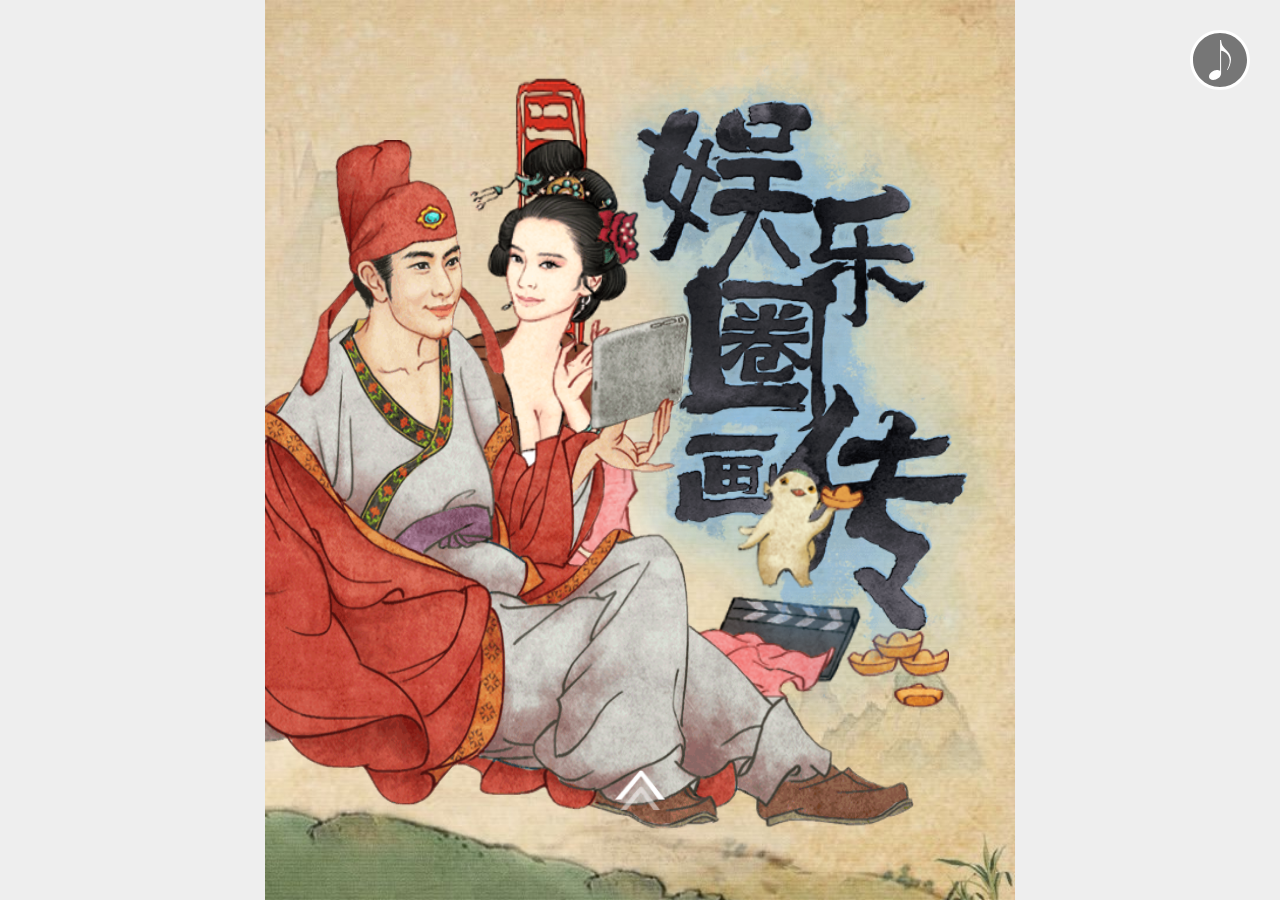
<file: index.html>
<!DOCTYPE html>
<html>

<head>
	<meta charset="UTF-8">
	<meta name="viewport" content="width=device-width, initial-scale=1.0">
	<meta http-equiv="X-UA-Compatible" content="ie=edge">
	<title>H5场景应用案例-珠峰培训</title>

	<!-- IMPORT CSS -->
	<link href="main.a55246d224609749e822.css?baf05e64de23e90859ed" rel="stylesheet">
	<link rel="stylesheet" href="index.css">
</head>

<body>
	<!-- MAIN -->
	<main class="mainBox" id="MAINBOX">
		<!-- SWIPER -->
		<div class="swiper-container">
			<div class="swiper-wrapper">
				<!-- PAGE1 -->
				<div class="swiper-slide page1">
					<img src="image/p1_1.png" alt="" class="ani" swiper-animate-effect='fadeIn'
						swiper-animate-duration="1s">

					<img src="image/p1_3.png" alt="" class="ani" swiper-animate-effect='bounceInRight'
						swiper-animate-duration="1s">

					<img src="image/p1_4.png" alt="" class="ani" swiper-animate-effect='rotateIn'
						swiper-animate-duration="1s" swiper-animate-delay="0.5s">

					<img src="image/p1_5.png" alt="" class="ani" swiper-animate-effect='bounceInLeft'
						swiper-animate-duration="1s">

					<img src="image/p1_6.png" alt="" class="ani" swiper-animate-effect='flash'
						swiper-animate-duration="1s" swiper-animate-delay="0.5s">
				</div>
				<!-- PAGE2 -->
				<div class="swiper-slide page2">
					<img src="image/p2_1.png" alt="" class="ani" swiper-animate-effect='bounceInLeft'
						swiper-animate-duration="1s" swiper-animate-delay="0s">

					<img src="image/p2_2.png" alt="" class="ani" swiper-animate-effect='zoomIn'
						swiper-animate-duration="1s" swiper-animate-delay="0.5s">

					<img src="image/p2_4.png" alt="" class="ani" swiper-animate-effect='zoomIn'
						swiper-animate-duration="1s" swiper-animate-delay="1.5s">

					<img src="image/p2_5.png" alt="" class="ani" swiper-animate-effect='zoomIn'
						swiper-animate-duration="1s" swiper-animate-delay="2.5s">
				</div>
				<!-- PAGE3 -->
				<div class="swiper-slide page3">

				</div>
				<!-- PAGE4 -->
				<div class="swiper-slide page4">

				</div>
			</div>
		</div>
		<!-- AUDIO -->
		<audio
			src="http://isure.stream.qqmusic.qq.com/C400004DXFlC0nsTCZ.m4a?guid=224337200&vkey=E1F6D59DC61B5564F017DB7AE4D4D7625A7547694D4AE77690800D2664CABE83690164F293218BFEBCC2EB55653D061DB26040A5CE586027&uin=4386&fromtag=66"
			autoplay loop class="AUDIO"></audio>
		<a href="javascript:;" class="MUSICBTN MOVE"></a>
		<!-- ARROW -->
		<a href="javascript:;" class="PREBTN"></a>
	</main>

	<!-- IMPORT JS -->
	<script type="text/javascript" src="runtime.eb9762bffc276c701715.js?baf05e64de23e90859ed"></script>
	<script type="text/javascript" src="main.a2ba54186dd1b09a2b00.js?baf05e64de23e90859ed"></script>
</body>

</html>
</file>
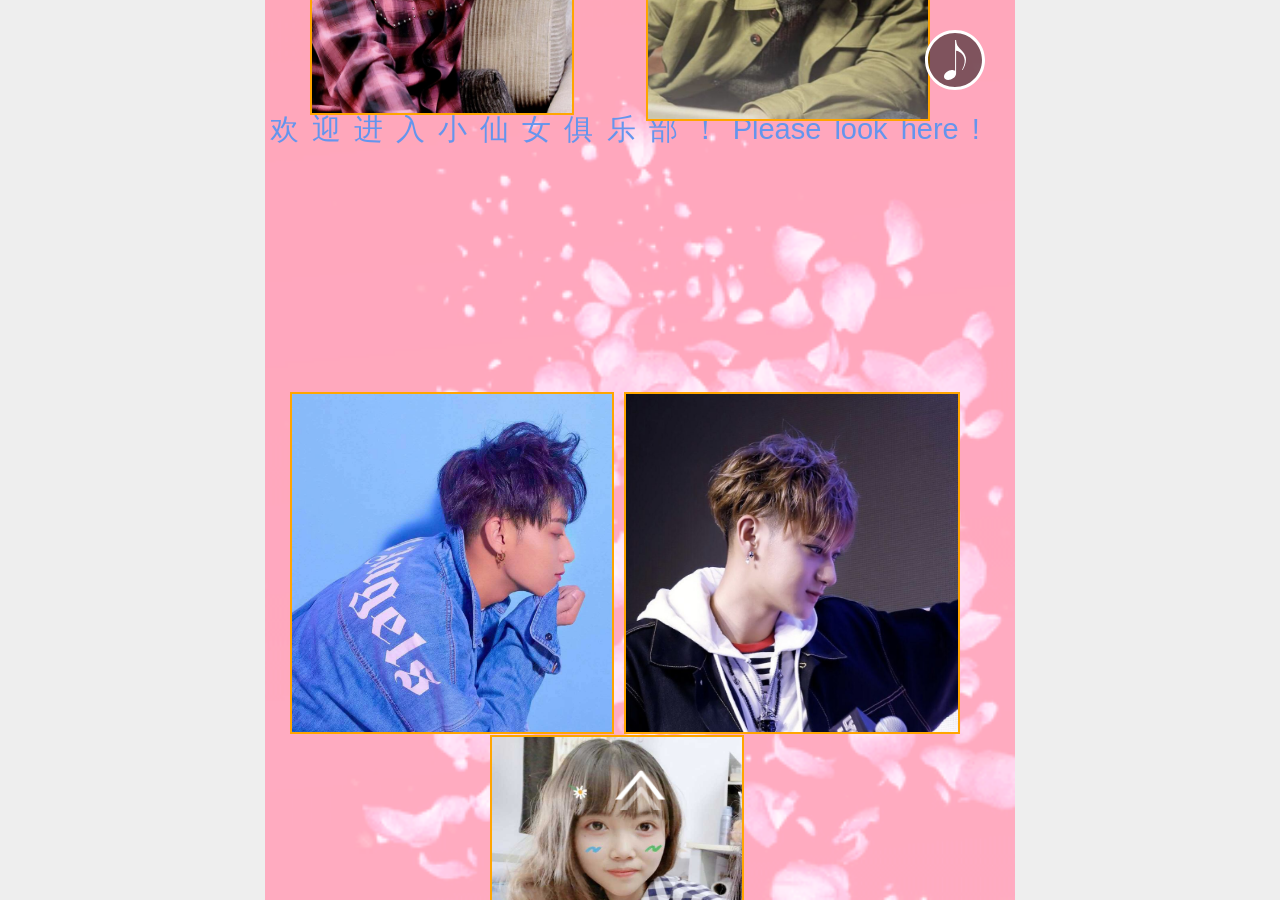
<file: hailang.html>
<!DOCTYPE html>
<html>

<head>
    <meta charset="UTF-8">
    <meta name="viewport" content="width=device-width, initial-scale=1.0">
    <meta http-equiv="X-UA-Compatible" content="ie=edge">
    <title>海不会不蓝-show time</title>
    <link rel="shortcut icon" href="image/f.jpg" type="image/x-icon">
    <link href="main.a55246d224609749e822.css?baf05e64de23e90859ed" rel="stylesheet">
    <link rel="stylesheet" href="hailang.css">

</head>

<body>
    <!-- MAIN -->
<main class="mainBox" id="MAINBOX">
        <!-- SWIPER -->
<div class="swiper-container">
            <!--PAGE0-->
<div class="swiper-wrapper">
  <div class="swiper-slide page0">
    <span class="ani" swiper-animate-effect='bounceInDown' 
    swiper-animate-duration="1s"
    swiper-animate-delay="1s">欢
    <span class="ani" swiper-animate-effect='bounceInDown' 
    swiper-animate-duration="1s"
    swiper-animate-delay="1.1s">迎</span> 
    <span class="ani" swiper-animate-effect='bounceInDown' 
    swiper-animate-duration="1s"
    swiper-animate-delay="1.3s">进</span>
    <span class="ani" swiper-animate-effect='bounceInDown' 
    swiper-animate-duration="1s"
    swiper-animate-delay="1.5s">入</span> 
    <span class="ani" swiper-animate-effect='bounceInDown' 
    swiper-animate-duration="1s"
    swiper-animate-delay="1.7s">小</span>
    <span class="ani" swiper-animate-effect='bounceInDown' 
    swiper-animate-duration="1s"
    swiper-animate-delay="1.9s">仙</span>
    <span class="ani" swiper-animate-effect='bounceInDown' 
    swiper-animate-duration="1s"
    swiper-animate-delay="2.1s">女</span>
    <span class="ani" swiper-animate-effect='bounceInDown' 
    swiper-animate-duration="1s"
    swiper-animate-delay="2.3s">俱</span> 
    <span class="ani" swiper-animate-effect='bounceInDown' 
    swiper-animate-duration="1s"
    swiper-animate-delay="2.5s">乐</span>
    <span class="ani" swiper-animate-effect='bounceInDown' 
    swiper-animate-duration="1s"
    swiper-animate-delay="2.7s">部</span>
    <span class="ani" swiper-animate-effect='bounceInDown' 
    swiper-animate-duration="1s"
    swiper-animate-delay="2.9s">！</span>
    <span class="ani" swiper-animate-effect='bounceInDown' 
    swiper-animate-duration="1s"
    swiper-animate-delay="3.2s">Please</span>
    <span class="ani" swiper-animate-effect='bounceInDown' 
    swiper-animate-duration="1s"
    swiper-animate-delay="3.5s">look</span>
    <span class="ani" swiper-animate-effect='bounceInDown' 
    swiper-animate-duration="1s"
    swiper-animate-delay="3.7s">here</span>
    <span class="ani" swiper-animate-effect='bounceInDown' 
    swiper-animate-duration="1s"
    swiper-animate-delay="3.9s">!</span>
    <img src="image/gaonan.jpg" alt="" class="ani" swiper-animate-effect='rotateIn'
    swiper-animate-duration="2s"
    swiper-animate-delay="4s">
    <img src="image/t17.jpg" alt="" class="ani" swiper-animate-effect='rotateIn'
    swiper-animate-duration="2s"
    swiper-animate-delay="4s">
    <img src="image/t18.jpg" alt="" class="ani" swiper-animate-effect='rotateIn'
    swiper-animate-duration="2s"
    swiper-animate-delay="4s">
    <img src="image/t19.jpg" alt="" class="ani" swiper-animate-effect='rotateIn'
    swiper-animate-duration="2s"
    swiper-animate-delay="4s">
    <img src="image/t20.jpg" alt="" class="ani" swiper-animate-effect='rotateIn'
    swiper-animate-duration="2s"
    swiper-animate-delay="4s">
 </div>
     <!-- PAGE1 -->
<div class="swiper-slide page1">

  <img src="image/hengtiao.jpg" alt=""
    class="ani"
     swiper-animate-effect='bounceInLeft' 
     swiper-animate-duration="1.5s"
     swiper-animate-delay="0s">   
  <p class="ani"
     swiper-animate-effect='bounceInLeft' 
     swiper-animate-duration="1.5s"
     swiper-animate-delay="0s">小仙女性格星座及日常生活 </p> 
 
 
   <div class="one">
     <small class="ani"
     swiper-animate-effect='zoomInDown' 
     swiper-animate-duration="1s"
     swiper-animate-delay="1s">  </small>
     <small  class="ani" swiper-animate-effect='zoomInDown' 
     swiper-animate-duration="1s"
     swiper-animate-delay="1s">  </small>
     <small  class="ani" swiper-animate-effect='zoomInDown' 
     swiper-animate-duration="1s"
     swiper-animate-delay="1s">  </small  swiper-animate-effect='zoomInDown' 
     swiper-animate-duration="1s"
     swiper-animate-delay="1s">
     <small  class="ani" swiper-animate-effect='zoomInDown' 
     swiper-animate-duration="1s"
     swiper-animate-delay="1s">  </small>
     <small  class="ani" swiper-animate-effect='zoomInDown' 
     swiper-animate-duration="1s"
     swiper-animate-delay="1s">  </small>
     <small  class="ani" swiper-animate-effect='zoomInDown' 
     swiper-animate-duration="1s"
     swiper-animate-delay="1.1s">典</small>
     <small  class="ani" swiper-animate-effect='zoomInDown' 
     swiper-animate-duration="1s"
     swiper-animate-delay="1.2s">型</small>
     <small  class="ani" swiper-animate-effect='zoomInDown' 
     swiper-animate-duration="1s"
     swiper-animate-delay="1.4s">的</small>
     <small  class="ani" swiper-animate-effect='zoomInDown' 
     swiper-animate-duration="1s"
     swiper-animate-delay="1.6s">处</small>
     <small  class="ani" swiper-animate-effect='zoomInDown' 
     swiper-animate-duration="1s"
     swiper-animate-delay="1.8s">女</small>
     <small  class="ani" swiper-animate-effect='zoomInDown' 
     swiper-animate-duration="1s"
     swiper-animate-delay="2s">座</small>
     <small class="ani" swiper-animate-effect='zoomInDown' 
     swiper-animate-duration="1s"
     swiper-animate-delay="2.2s">型</small>
     <small  class="ani" swiper-animate-effect='zoomInDown' 
     swiper-animate-duration="1s"
     swiper-animate-delay="2.4s">小</small>
     <small  class="ani" swiper-animate-effect='zoomInDown' 
     swiper-animate-duration="1s"
     swiper-animate-delay="2.6s">宅</small>
     <small  class="ani" swiper-animate-effect='zoomInDown' 
     swiper-animate-duration="1s"
     swiper-animate-delay="2.8s">女</small>
     <small  class="ani" swiper-animate-effect='zoomInDown' 
     swiper-animate-duration="1s"
     swiper-animate-delay="3s">--</small>
    <small  class="ani" swiper-animate-effect='zoomInDown' 
     swiper-animate-duration="1s"
     swiper-animate-delay="3.2s">是</small>
     <small  class="ani" swiper-animate-effect='zoomInDown' 
     swiper-animate-duration="1s"
     swiper-animate-delay="3.4s">个</small>
     <small  class="ani" swiper-animate-effect='zoomInDown' 
     swiper-animate-duration="1s"
     swiper-animate-delay="3.6s">外</small>
     <small  class="ani" swiper-animate-effect='zoomInDown' 
     swiper-animate-duration="1s"
     swiper-animate-delay="3.8s">表</small>
     <small  class="ani" swiper-animate-effect='zoomInDown' 
     swiper-animate-duration="1s"
     swiper-animate-delay="4s">冷</small>
     <small  class="ani" swiper-animate-effect='zoomInDown' 
     swiper-animate-duration="1s"
     swiper-animate-delay="4.2s">静</small>
     <small  class="ani" swiper-animate-effect='zoomInDown' 
     swiper-animate-duration="1s"
     swiper-animate-delay="4.4s">，</small>
     <small  class="ani" swiper-animate-effect='zoomInDown' 
     swiper-animate-duration="1s"
     swiper-animate-delay="4.6s">内</small>
     <small  class="ani" swiper-animate-effect='zoomInDown' 
     swiper-animate-duration="1s"
     swiper-animate-delay="4.8s">在</small>
     <small  class="ani" swiper-animate-effect='zoomInDown' 
     swiper-animate-duration="1s"
     swiper-animate-delay="5s">热</small>
     <small  class="ani" swiper-animate-effect='zoomInDown' 
     swiper-animate-duration="1s"
     swiper-animate-delay="5.2s">情</small>
     <small  class="ani" swiper-animate-effect='zoomInDown' 
     swiper-animate-duration="1s"
     swiper-animate-delay="5.4s">的</small>
     <small  class="ani" swiper-animate-effect='zoomInDown' 
     swiper-animate-duration="1s"
     swiper-animate-delay="5.6s">星</small>
     <small  class="ani" swiper-animate-effect='zoomInDown' 
     swiper-animate-duration="1s"
     swiper-animate-delay="5.8s">座；</small>
     <small  class="ani" swiper-animate-effect='zoomInDown' 
     swiper-animate-duration="1s"
     swiper-animate-delay="6s">生</small>
     <small  class="ani" swiper-animate-effect='zoomInDown' 
     swiper-animate-duration="1s"
     swiper-animate-delay="6.2s">性</small>
     <small  class="ani" swiper-animate-effect='zoomInDown' 
     swiper-animate-duration="1s"
     swiper-animate-delay="6.4s">乐</small>
     <small class="ani" swiper-animate-effect='zoomInDown' 
     swiper-animate-duration="1s"
     swiper-animate-delay="6.6s">观，</small>
     <small class="ani" swiper-animate-effect='zoomInDown' 
     swiper-animate-duration="1s"
     swiper-animate-delay="6.8s">放</small>
     <small class="ani" swiper-animate-effect='zoomInDown' 
     swiper-animate-duration="1s"
     swiper-animate-delay="7s">得</small>
     <small class="ani" swiper-animate-effect='zoomInDown' 
     swiper-animate-duration="1s"
     swiper-animate-delay="7.2s">开。</small>
     <small class="ani" swiper-animate-effect='zoomInDown' 
     swiper-animate-duration="1s"
     swiper-animate-delay="7.4s">我</small>
     <small class="ani" swiper-animate-effect='zoomInDown' 
     swiper-animate-duration="1s"
     swiper-animate-delay="7.6s">较</small>
     <small class="ani" swiper-animate-effect='zoomInDown' 
     swiper-animate-duration="1s"
     swiper-animate-delay="7.8s">追</small>
     <small class="ani" swiper-animate-effect='zoomInDown' 
     swiper-animate-duration="1s"
     swiper-animate-delay="8s">求</small>
     <small class="ani" swiper-animate-effect='zoomInDown' 
     swiper-animate-duration="1s"
     swiper-animate-delay="8.2s">完</small>
     <small class="ani" swiper-animate-effect='zoomInDown' 
     swiper-animate-duration="1s"
     swiper-animate-delay="8.4s">美，</small>
     <small class="ani" swiper-animate-effect='zoomInDown' 
     swiper-animate-duration="1s"
     swiper-animate-delay="8.6s">喜</small>
     <small class="ani" swiper-animate-effect='zoomInDown' 
     swiper-animate-duration="1s"
     swiper-animate-delay="8.8s">欢</small>
     <small class="ani" swiper-animate-effect='zoomInDown' 
     swiper-animate-duration="1s"
     swiper-animate-delay="9s">独</small>
     <small class="ani" swiper-animate-effect='zoomInDown' 
     swiper-animate-duration="1s"
     swiper-animate-delay="9.2s">来</small>
     <small class="ani" swiper-animate-effect='zoomInDown' 
     swiper-animate-duration="1s"
     swiper-animate-delay="9.4s">独</small>
     <small class="ani" swiper-animate-effect='zoomInDown' 
     swiper-animate-duration="1s"
     swiper-animate-delay="9.6s">往，</small>
     <small class="ani" swiper-animate-effect='zoomInDown' 
     swiper-animate-duration="1s"
     swiper-animate-delay="9.8s">有</small>
     <small class="ani" swiper-animate-effect='zoomInDown' 
     swiper-animate-duration="1s"
     swiper-animate-delay="10s">自</small>
     <small class="ani" swiper-animate-effect='zoomInDown' 
     swiper-animate-duration="1s"
     swiper-animate-delay="10.2s">己</small>
     <small class="ani" swiper-animate-effect='zoomInDown' 
     swiper-animate-duration="1s"
     swiper-animate-delay="10.4s">的</small>
     <small class="ani" swiper-animate-effect='zoomInDown' 
     swiper-animate-duration="1s"
     swiper-animate-delay="10.6s">想</small>
     <small class="ani" swiper-animate-effect='zoomInDown' 
     swiper-animate-duration="1s"
     swiper-animate-delay="10.8s">法</small>
     <small class="ani" swiper-animate-effect='zoomInDown' 
     swiper-animate-duration="1s"
     swiper-animate-delay="11s">和</small>
     <small class="ani" swiper-animate-effect='zoomInDown' 
     swiper-animate-duration="1s"
     swiper-animate-delay="11.2s">很</small>
     <small class="ani" swiper-animate-effect='zoomInDown' 
     swiper-animate-duration="1s"
     swiper-animate-delay="11.4s">强</small>
     <small class="ani" swiper-animate-effect='zoomInDown' 
     swiper-animate-duration="1s"
     swiper-animate-delay="11.6s">的</small>
     <small class="ani" swiper-animate-effect='zoomInDown' 
     swiper-animate-duration="1s"
     swiper-animate-delay="11.8s">逻</small>
     <small class="ani" swiper-animate-effect='zoomInDown' 
     swiper-animate-duration="1s"
     swiper-animate-delay="12s">辑</small>
     <small class="ani" swiper-animate-effect='zoomInDown' 
     swiper-animate-duration="1s"
     swiper-animate-delay="12.2s">思</small>
     <small class="ani" swiper-animate-effect='zoomInDown' 
     swiper-animate-duration="1s"
     swiper-animate-delay="12.4s">维。</small>
     <small class="ani" swiper-animate-effect='zoomInDown' 
     swiper-animate-duration="1s"
     swiper-animate-delay="12.6s">我</small>
     <small class="ani" swiper-animate-effect='zoomInDown' 
     swiper-animate-duration="1s"
     swiper-animate-delay="12.8s">的</small>
     <small class="ani" swiper-animate-effect='zoomInDown' 
     swiper-animate-duration="1s"
     swiper-animate-delay="13s">爱</small>
     <small class="ani" swiper-animate-effect='zoomInDown' 
     swiper-animate-duration="1s"
     swiper-animate-delay="13.2s">好</small>
     <small class="ani" swiper-animate-effect='zoomInDown' 
     swiper-animate-duration="1s"
     swiper-animate-delay="13.4s">是</small>
     <small class="ani" swiper-animate-effect='zoomInDown' 
     swiper-animate-duration="1s"
     swiper-animate-delay="13.6s">唱</small>
     <small class="ani" swiper-animate-effect='zoomInDown' 
     swiper-animate-duration="1s"
     swiper-animate-delay="13.8s">歌、</small>
     <small class="ani" swiper-animate-effect='zoomInDown' 
     swiper-animate-duration="1s"
     swiper-animate-delay="14s">阅</small>
     <small class="ani" swiper-animate-effect='zoomInDown' 
     swiper-animate-duration="1s"
     swiper-animate-delay="14.2s">读</small>
     <small class="ani" swiper-animate-effect='zoomInDown' 
     swiper-animate-duration="1s"
     swiper-animate-delay="14.4s">和</small>
     <small class="ani" swiper-animate-effect='zoomInDown' 
     swiper-animate-duration="1s"
     swiper-animate-delay="14.6s">尝</small>
     <small class="ani" swiper-animate-effect='zoomInDown' 
     swiper-animate-duration="1s"
     swiper-animate-delay="14.8s">试</small>
     <small class="ani" swiper-animate-effect='zoomInDown' 
     swiper-animate-duration="1s"
     swiper-animate-delay="15s">新</small>
     <small class="ani" swiper-animate-effect='zoomInDown' 
     swiper-animate-duration="1s"
     swiper-animate-delay="15.2s">事</small>
     <small class="ani" swiper-animate-effect='zoomInDown' 
     swiper-animate-duration="1s"
     swiper-animate-delay="15.4s">物。</small>
      <!--  <p class="one"></p>-->
      <span class="ani" swiper-animate-effect='fadeInUp' swiper-animate-duration="1s"
      swiper-animate-delay="15.6s">日常生活：</span>
      <span class="ani" swiper-animate-effect='fadeInUp' swiper-animate-duration="1s"
    swiper-animate-delay="15.8s">看小说、</span>
    <span class="ani" swiper-animate-effect='fadeInUp' 
    swiper-animate-duration="1s"
    swiper-animate-delay="16s">追剧、</span>
    <span class="ani" swiper-animate-effect='fadeInUp' 
    swiper-animate-duration="1s"
    swiper-animate-delay="16.2s">追爱豆、</span>
    <span class="ani" swiper-animate-effect='fadeInUp' 
    swiper-animate-duration="1s"
    swiper-animate-delay="16.4s">听歌......</span>
    </div>
    <!--加一些自己的简介-->
    <img src="image/xiaoshuo.jpg" alt="" class="ani" swiper-animate-effect='fadeInLeft'
    swiper-animate-duration="2s" swiper-animate-delay="15s">
    <img src="image/jianjie.png" alt="" class="ani" swiper-animate-effect='fadeInUp'
    swiper-animate-duration="2s" swiper-animate-delay="15.5s">
 </div>
       <!-- PAGE2 -->
<div class="swiper-slide page2">
 <section class="ani"
 swiper-animate-effect='bounceInLeft'
 swiper-animate-duration="1.5s" swiper-animate-delay="0s">追热剧：夜空中最闪亮的星</section>
 <img src="image/yekong.jpg" alt="" class="ani"
 swiper-animate-effect='rotateIn'
 swiper-animate-duration="2s" swiper-animate-delay="1s">
 <img src="image/yekong1.jpg" alt="" class="ani"
 swiper-animate-effect='rotateIn'
 swiper-animate-duration="2s" swiper-animate-delay="2s">
 <img src="image/hengtiao.jpg" alt="" class="ani"
 swiper-animate-effect='rotateIn'
 swiper-animate-duration="2s" swiper-animate-delay="2s">
 <div class="ani"
 swiper-animate-effect='fadeInUp'
    swiper-animate-duration="2s" swiper-animate-delay="2s">励志金句</div>
 <h2 class="ani"
   swiper-animate-effect='bounceInLeft'
   swiper-animate-duration="1s" swiper-animate-delay="1s">我</h2>
   <h2 class="ani"
   swiper-animate-effect='bounceInLeft'
   swiper-animate-duration="1s" swiper-animate-delay="1.2s">们</h2>
   <h2 class="ani"
   swiper-animate-effect='bounceInLeft'
   swiper-animate-duration="1s" swiper-animate-delay="1.4s">不</h2>
   <h2 class="ani"
   swiper-animate-effect='bounceInLeft'
   swiper-animate-duration="1s" swiper-animate-delay="1.6s">应</h2>
   <h2 class="ani"
   swiper-animate-effect='bounceInLeft'
   swiper-animate-duration="1s" swiper-animate-delay="1.8s">该</h2>
   <h2 class="ani"
   swiper-animate-effect='bounceInLeft'
   swiper-animate-duration="1s" swiper-animate-delay="2s">被</h2>
   <h2 class="ani"
   swiper-animate-effect='bounceInLeft'
   swiper-animate-duration="1s" swiper-animate-delay="2.2s">世</h2>
   <h2 class="ani"
   swiper-animate-effect='bounceInLeft'
   swiper-animate-duration="1s" swiper-animate-delay="2.4s">界</h2>
   <h2 class="ani"
   swiper-animate-effect='bounceInLeft'
   swiper-animate-duration="1s" swiper-animate-delay="2.6s">定</h2>
   <h2 class="ani"
   swiper-animate-effect='bounceInLeft'
   swiper-animate-duration="1s" swiper-animate-delay="2.8s">义</h2>
   <p class="ani"
   swiper-animate-effect='bounceInLeft'
   swiper-animate-duration="1s" swiper-animate-delay="1s">我</p>

   <p class="ani"
   swiper-animate-effect='bounceInLeft'
   swiper-animate-duration="1s" swiper-animate-delay="1.2s">们</p>
   <p class="ani"
   swiper-animate-effect='bounceInLeft'
   swiper-animate-duration="1s" swiper-animate-delay="1.4s">应</p>
   <p class="ani"
   swiper-animate-effect='bounceInLeft'
   swiper-animate-duration="1s" swiper-animate-delay="1.6s">该</p>
   <p class="ani"
   swiper-animate-effect='bounceInLeft'
   swiper-animate-duration="1s" swiper-animate-delay="1.8s">去</p>
   <p class="ani"
   swiper-animate-effect='bounceInLeft'
   swiper-animate-duration="1s" swiper-animate-delay="2s">定</p>
   <p class="ani"
   swiper-animate-effect='bounceInLeft'
   swiper-animate-duration="1s" swiper-animate-delay="2.2s">义</p>
   <p class="ani"
   swiper-animate-effect='bounceInLeft'
   swiper-animate-duration="1s" swiper-animate-delay="2.4s">世</p>
   <p class="ani"
   swiper-animate-effect='bounceInLeft'
   swiper-animate-duration="1s" swiper-animate-delay="2.6s">界</p>
</div>
     <!-- PAGE3 -->
<div class="swiper-slide page3">
  <img src="image/2.png" alt="" class="ani" swiper-animate-effect='bounceInLeft'
  swiper-animate-duration="1s" swiper-animate-delay="0.5s">
  <p class="ani"
    swiper-animate-effect='bounceInRight'
    swiper-animate-duration="1s" swiper-animate-delay="1s">C-POP黄子韬</p>
  <img src="image/t2.jpg" alt="" class="ani"
  swiper-animate-effect='fadeInLeft'
  swiper-animate-duration="1s" swiper-animate-delay="1.5s">
  <img src="image/t4.jpg" alt="" class="ani"
  swiper-animate-effect=' fadeInRight'
  swiper-animate-duration="1s" swiper-animate-delay="1.5s">
  <img src="image/t7.jpg" alt="" class="ani"
  swiper-animate-effect='fadeInUp'
  swiper-animate-duration="1s" swiper-animate-delay="1.5s">
  <img src="image/t6.jpg" alt="" class="ani"
  swiper-animate-effect=' rotateInUpRight'
  swiper-animate-duration="1s" swiper-animate-delay="1.5s">
  <span class="ani"
  swiper-animate-effect=' rotateIn'
  swiper-animate-duration="1s" swiper-animate-delay="1.8s">--I'm TAO !</span>
</div>
 <!-- PAGE4 -->
 <div class="swiper-slide page4">
   <span class="ani"
   swiper-animate-effect='flip'
   swiper-animate-duration="1s" swiper-animate-delay="1.2s">Tao's  Music</span>
 <img src="image/q1.png" alt=""
 class="ani"
  swiper-animate-effect=' bounceInLeft'
  swiper-animate-duration="1s" swiper-animate-delay="1.2s">
 <img src="image/q2.png" alt="" class="ani"
 swiper-animate-effect=' bounceInRight'
 swiper-animate-duration="1s" swiper-animate-delay="1.3s">
 <img src="image/q3.png" alt="" class="ani"
 swiper-animate-effect=' bounceInLeft'
 swiper-animate-duration="1s" swiper-animate-delay="1.4s">
 <img src="image/q4.png" alt="" class="ani"
 swiper-animate-effect=' bounceInRight'
 swiper-animate-duration="1s" swiper-animate-delay="1.5s">
 <img src="image/q5.png" alt="" class="ani"
 swiper-animate-effect=' bounceInLeft'
 swiper-animate-duration="1s" swiper-animate-delay="1.6s">
 <img src="image/q6.png" alt=""  class="ani"
 swiper-animate-effect=' bounceInRight'
 swiper-animate-duration="1s" swiper-animate-delay="1.7s">
 <img src="image/q7.png" alt="" class="ani"
 swiper-animate-effect=' bounceInLeft'
 swiper-animate-duration="1s" swiper-animate-delay="1.8s">
 
 
  </div>
        <!-- PAGE5 -->
<div class="swiper-slide page5">
  <img src="image/t14.jpg" alt="" class="ani"
  swiper-animate-effect=' flipInY'
  swiper-animate-duration="1s" swiper-animate-delay="1s">
  <div class="one">
  <ul>
    <li class="ani"
    swiper-animate-effect=' fadeInUp'
    swiper-animate-duration="1s" swiper-animate-delay="1.2s">没有人值得我去跟他争执</li>
    <li class="ani"
    swiper-animate-effect=' fadeInUp'
    swiper-animate-duration="1s" swiper-animate-delay="1.4s">跟任何人争执都是浪费时间</li>
    <li class="ani"
    swiper-animate-effect='fadeInUp'
    swiper-animate-duration="1s" swiper-animate-delay="1.6s">我会用时间和实力证明一切</li>
    <li class="ani"
    swiper-animate-effect='fadeInUp'
    swiper-animate-duration="1s" swiper-animate-delay="1.8s">当我不停往前跑的时候</li>
    <li class="ani"
    swiper-animate-effect='fadeInUp'
    swiper-animate-duration="1s" swiper-animate-delay="2s">那些人到哪儿去了我都看不见了
        </ul>
        <p  class="ani"
        swiper-animate-effect='fadeInUp'
        swiper-animate-duration="1s" swiper-animate-delay="2s">----黄子韬</p>
  
</div>
 </div>
           <!-- PAGE6 -->
 <div class="swiper-slide page6">
    <img src="image/4.png" alt=""  class="ani"
    swiper-animate-effect='bounceInLeft'
    swiper-animate-duration="1s" swiper-animate-delay="1s">
    <p  class="ani"
    swiper-animate-effect='flipInY'
    swiper-animate-duration="1s" swiper-animate-delay="1.3s">谢谢观看!</p>
  <img src="image/t33.jpg" alt=""  class="ani"
  swiper-animate-effect='flipInY'
  swiper-animate-duration="1s" swiper-animate-delay="1.3s">
        

 </div>
 </div>
        <!-- AUDIO -->
        <audio
            src="http://dl.stream.qqmusic.qq.com/C400001eEzse2xmLqB.m4a?guid=9122883250&vkey=166F2A9CB3D2E69754B0688C5F9DAF33EC99A26EF8C08D90CCC09DBA2109F8675091C35D37FA463CBD12C0991FE7C1618CDD6F244727E8CA&uin=2667&fromtag=66"  autoplay loop
            class="AUDIO" ></audio>
        <a href="javascript:;" class="MUSICBTN MOVE"></a>
        <!-- ARROW -->
        <a href="javascript:;" class="PREBTN"></a>
    </main>

    <!-- IMPORT JS -->
    <script type="text/javascript" src="runtime.eb9762bffc276c701715.js?baf05e64de23e90859ed"></script>
    <script type="text/javascript" src="main.a2ba54186dd1b09a2b00.js?baf05e64de23e90859ed"></script>

</body>

</html>
</file>
<file: main.a55246d224609749e822.css>
body,h1,h2,h3,h4,h5,h6,hr,p,blockquote,dl,dt,dd,ul,ol,li,button,input,textarea,th,td{margin:0;padding:0}body{font-size:12px;font-style:normal;font-family:"\5FAE\8F6F\96C5\9ED1",Helvetica,sans-serif}small{font-size:12px}h1{font-size:18px}h2{font-size:16px}h3{font-size:14px}h4,h5,h6{font-size:100%}ul,ol{list-style:none}a{text-decoration:none;background-color:transparent}a:hover,a:active{outline-width:0;text-decoration:none}table{border-collapse:collapse;border-spacing:0}hr{border:0;height:1px}img{border-style:none}img:not([src]){display:none}svg:not(:root){overflow:hidden}html{-webkit-touch-callout:none;-webkit-text-size-adjust:100%}input,textarea,button,a{-webkit-tap-highlight-color:rgba(0,0,0,0)}article,aside,details,figcaption,figure,footer,header,main,menu,nav,section,summary{display:block;margin:0;padding:0}audio,canvas,progress,video{display:inline-block;margin:0;padding:0}audio:not([controls]),video:not([controls]){display:none;height:0;margin:0;padding:0}progress{vertical-align:baseline}mark{background-color:#ff0;color:#000}sub,sup{position:relative;font-size:75%;line-height:0;vertical-align:baseline}sub{bottom:-0.25em}sup{top:-0.5em}button,input,select,textarea{font-size:100%;outline:0}button,input{overflow:visible}button,select{text-transform:none}textarea{overflow:auto}button,html [type="button"],[type="reset"],[type="submit"]{-webkit-appearance:button}button::-moz-focus-inner,[type="button"]::-moz-focus-inner,[type="reset"]::-moz-focus-inner,[type="submit"]::-moz-focus-inner{border-style:none;padding:0}button:-moz-focusring,[type="button"]:-moz-focusring,[type="reset"]:-moz-focusring,[type="submit"]:-moz-focusring{outline:1px dotted ButtonText}[type="checkbox"],[type="radio"]{box-sizing:border-box;padding:0}[type="number"]::-webkit-inner-spin-button,[type="number"]::-webkit-outer-spin-button{height:auto}[type="search"]{-webkit-appearance:textfield;outline-offset:-2px}[type="search"]::-webkit-search-cancel-button,[type="search"]::-webkit-search-decoration{-webkit-appearance:none}::-webkit-input-placeholder{color:inherit;opacity:.54}::-webkit-file-upload-button{-webkit-appearance:button;font:inherit}.clearfix:after{display:block;height:0;content:"";clear:both}
@charset "UTF-8";/*!
Animate.css - http://daneden.me/animate
Licensed under the MIT license - http://opensource.org/licenses/MIT

Copyright (c) 2015 Daniel Eden
*/.animated{-webkit-animation-duration:1s;animation-duration:1s;-webkit-animation-fill-mode:both;animation-fill-mode:both}.animated.infinite{-webkit-animation-iteration-count:infinite;animation-iteration-count:infinite}.animated.hinge{-webkit-animation-duration:2s;animation-duration:2s}@-webkit-keyframes bounce{0%,100%,20%,53%,80%{-webkit-transition-timing-function:cubic-bezier(0.215,.61,.355,1);transition-timing-function:cubic-bezier(0.215,.61,.355,1);-webkit-transform:translate3d(0,0,0);transform:translate3d(0,0,0)}40%,43%{-webkit-transition-timing-function:cubic-bezier(0.755,.050,.855,.060);transition-timing-function:cubic-bezier(0.755,.050,.855,.060);-webkit-transform:translate3d(0,-30px,0);transform:translate3d(0,-30px,0)}70%{-webkit-transition-timing-function:cubic-bezier(0.755,.050,.855,.060);transition-timing-function:cubic-bezier(0.755,.050,.855,.060);-webkit-transform:translate3d(0,-15px,0);transform:translate3d(0,-15px,0)}90%{-webkit-transform:translate3d(0,-4px,0);transform:translate3d(0,-4px,0)}}@keyframes bounce{0%,100%,20%,53%,80%{-webkit-transition-timing-function:cubic-bezier(0.215,.61,.355,1);transition-timing-function:cubic-bezier(0.215,.61,.355,1);-webkit-transform:translate3d(0,0,0);-ms-transform:translate3d(0,0,0);transform:translate3d(0,0,0)}40%,43%{-webkit-transition-timing-function:cubic-bezier(0.755,.050,.855,.060);transition-timing-function:cubic-bezier(0.755,.050,.855,.060);-webkit-transform:translate3d(0,-30px,0);-ms-transform:translate3d(0,-30px,0);transform:translate3d(0,-30px,0)}70%{-webkit-transition-timing-function:cubic-bezier(0.755,.050,.855,.060);transition-timing-function:cubic-bezier(0.755,.050,.855,.060);-webkit-transform:translate3d(0,-15px,0);-ms-transform:translate3d(0,-15px,0);transform:translate3d(0,-15px,0)}90%{-webkit-transform:translate3d(0,-4px,0);-ms-transform:translate3d(0,-4px,0);transform:translate3d(0,-4px,0)}}.bounce{-webkit-animation-name:bounce;animation-name:bounce;-webkit-transform-origin:center bottom;-ms-transform-origin:center bottom;transform-origin:center bottom}@-webkit-keyframes flash{0%,100%,50%{opacity:1}25%,75%{opacity:0}}@keyframes flash{0%,100%,50%{opacity:1}25%,75%{opacity:0}}.flash{-webkit-animation-name:flash;animation-name:flash}@-webkit-keyframes pulse{0%{-webkit-transform:scale3d(1,1,1);transform:scale3d(1,1,1)}50%{-webkit-transform:scale3d(1.05,1.05,1.05);transform:scale3d(1.05,1.05,1.05)}100%{-webkit-transform:scale3d(1,1,1);transform:scale3d(1,1,1)}}@keyframes pulse{0%{-webkit-transform:scale3d(1,1,1);-ms-transform:scale3d(1,1,1);transform:scale3d(1,1,1)}50%{-webkit-transform:scale3d(1.05,1.05,1.05);-ms-transform:scale3d(1.05,1.05,1.05);transform:scale3d(1.05,1.05,1.05)}100%{-webkit-transform:scale3d(1,1,1);-ms-transform:scale3d(1,1,1);transform:scale3d(1,1,1)}}.pulse{-webkit-animation-name:pulse;animation-name:pulse}@-webkit-keyframes rubberBand{0%{-webkit-transform:scale3d(1,1,1);transform:scale3d(1,1,1)}30%{-webkit-transform:scale3d(1.25,.75,1);transform:scale3d(1.25,.75,1)}40%{-webkit-transform:scale3d(0.75,1.25,1);transform:scale3d(0.75,1.25,1)}50%{-webkit-transform:scale3d(1.15,.85,1);transform:scale3d(1.15,.85,1)}65%{-webkit-transform:scale3d(.95,1.05,1);transform:scale3d(.95,1.05,1)}75%{-webkit-transform:scale3d(1.05,.95,1);transform:scale3d(1.05,.95,1)}100%{-webkit-transform:scale3d(1,1,1);transform:scale3d(1,1,1)}}@keyframes rubberBand{0%{-webkit-transform:scale3d(1,1,1);-ms-transform:scale3d(1,1,1);transform:scale3d(1,1,1)}30%{-webkit-transform:scale3d(1.25,.75,1);-ms-transform:scale3d(1.25,.75,1);transform:scale3d(1.25,.75,1)}40%{-webkit-transform:scale3d(0.75,1.25,1);-ms-transform:scale3d(0.75,1.25,1);transform:scale3d(0.75,1.25,1)}50%{-webkit-transform:scale3d(1.15,.85,1);-ms-transform:scale3d(1.15,.85,1);transform:scale3d(1.15,.85,1)}65%{-webkit-transform:scale3d(.95,1.05,1);-ms-transform:scale3d(.95,1.05,1);transform:scale3d(.95,1.05,1)}75%{-webkit-transform:scale3d(1.05,.95,1);-ms-transform:scale3d(1.05,.95,1);transform:scale3d(1.05,.95,1)}100%{-webkit-transform:scale3d(1,1,1);-ms-transform:scale3d(1,1,1);transform:scale3d(1,1,1)}}.rubberBand{-webkit-animation-name:rubberBand;animation-name:rubberBand}@-webkit-keyframes shake{0%,100%{-webkit-transform:translate3d(0,0,0);transform:translate3d(0,0,0)}10%,30%,50%,70%,90%{-webkit-transform:translate3d(-10px,0,0);transform:translate3d(-10px,0,0)}20%,40%,60%,80%{-webkit-transform:translate3d(10px,0,0);transform:translate3d(10px,0,0)}}@keyframes shake{0%,100%{-webkit-transform:translate3d(0,0,0);-ms-transform:translate3d(0,0,0);transform:translate3d(0,0,0)}10%,30%,50%,70%,90%{-webkit-transform:translate3d(-10px,0,0);-ms-transform:translate3d(-10px,0,0);transform:translate3d(-10px,0,0)}20%,40%,60%,80%{-webkit-transform:translate3d(10px,0,0);-ms-transform:translate3d(10px,0,0);transform:translate3d(10px,0,0)}}.shake{-webkit-animation-name:shake;animation-name:shake}@-webkit-keyframes swing{20%{-webkit-transform:rotate3d(0,0,1,15deg);transform:rotate3d(0,0,1,15deg)}40%{-webkit-transform:rotate3d(0,0,1,-10deg);transform:rotate3d(0,0,1,-10deg)}60%{-webkit-transform:rotate3d(0,0,1,5deg);transform:rotate3d(0,0,1,5deg)}80%{-webkit-transform:rotate3d(0,0,1,-5deg);transform:rotate3d(0,0,1,-5deg)}100%{-webkit-transform:rotate3d(0,0,1,0deg);transform:rotate3d(0,0,1,0deg)}}@keyframes swing{20%{-webkit-transform:rotate3d(0,0,1,15deg);-ms-transform:rotate3d(0,0,1,15deg);transform:rotate3d(0,0,1,15deg)}40%{-webkit-transform:rotate3d(0,0,1,-10deg);-ms-transform:rotate3d(0,0,1,-10deg);transform:rotate3d(0,0,1,-10deg)}60%{-webkit-transform:rotate3d(0,0,1,5deg);-ms-transform:rotate3d(0,0,1,5deg);transform:rotate3d(0,0,1,5deg)}80%{-webkit-transform:rotate3d(0,0,1,-5deg);-ms-transform:rotate3d(0,0,1,-5deg);transform:rotate3d(0,0,1,-5deg)}100%{-webkit-transform:rotate3d(0,0,1,0deg);-ms-transform:rotate3d(0,0,1,0deg);transform:rotate3d(0,0,1,0deg)}}.swing{-webkit-transform-origin:top center;-ms-transform-origin:top center;transform-origin:top center;-webkit-animation-name:swing;animation-name:swing}@-webkit-keyframes tada{0%{-webkit-transform:scale3d(1,1,1);transform:scale3d(1,1,1)}10%,20%{-webkit-transform:scale3d(.9,.9,.9) rotate3d(0,0,1,-3deg);transform:scale3d(.9,.9,.9) rotate3d(0,0,1,-3deg)}30%,50%,70%,90%{-webkit-transform:scale3d(1.1,1.1,1.1) rotate3d(0,0,1,3deg);transform:scale3d(1.1,1.1,1.1) rotate3d(0,0,1,3deg)}40%,60%,80%{-webkit-transform:scale3d(1.1,1.1,1.1) rotate3d(0,0,1,-3deg);transform:scale3d(1.1,1.1,1.1) rotate3d(0,0,1,-3deg)}100%{-webkit-transform:scale3d(1,1,1);transform:scale3d(1,1,1)}}@keyframes tada{0%{-webkit-transform:scale3d(1,1,1);-ms-transform:scale3d(1,1,1);transform:scale3d(1,1,1)}10%,20%{-webkit-transform:scale3d(.9,.9,.9) rotate3d(0,0,1,-3deg);-ms-transform:scale3d(.9,.9,.9) rotate3d(0,0,1,-3deg);transform:scale3d(.9,.9,.9) rotate3d(0,0,1,-3deg)}30%,50%,70%,90%{-webkit-transform:scale3d(1.1,1.1,1.1) rotate3d(0,0,1,3deg);-ms-transform:scale3d(1.1,1.1,1.1) rotate3d(0,0,1,3deg);transform:scale3d(1.1,1.1,1.1) rotate3d(0,0,1,3deg)}40%,60%,80%{-webkit-transform:scale3d(1.1,1.1,1.1) rotate3d(0,0,1,-3deg);-ms-transform:scale3d(1.1,1.1,1.1) rotate3d(0,0,1,-3deg);transform:scale3d(1.1,1.1,1.1) rotate3d(0,0,1,-3deg)}100%{-webkit-transform:scale3d(1,1,1);-ms-transform:scale3d(1,1,1);transform:scale3d(1,1,1)}}.tada{-webkit-animation-name:tada;animation-name:tada}@-webkit-keyframes wobble{0%{-webkit-transform:none;transform:none}15%{-webkit-transform:translate3d(-25%,0,0) rotate3d(0,0,1,-5deg);transform:translate3d(-25%,0,0) rotate3d(0,0,1,-5deg)}30%{-webkit-transform:translate3d(20%,0,0) rotate3d(0,0,1,3deg);transform:translate3d(20%,0,0) rotate3d(0,0,1,3deg)}45%{-webkit-transform:translate3d(-15%,0,0) rotate3d(0,0,1,-3deg);transform:translate3d(-15%,0,0) rotate3d(0,0,1,-3deg)}60%{-webkit-transform:translate3d(10%,0,0) rotate3d(0,0,1,2deg);transform:translate3d(10%,0,0) rotate3d(0,0,1,2deg)}75%{-webkit-transform:translate3d(-5%,0,0) rotate3d(0,0,1,-1deg);transform:translate3d(-5%,0,0) rotate3d(0,0,1,-1deg)}100%{-webkit-transform:none;transform:none}}@keyframes wobble{0%{-webkit-transform:none;-ms-transform:none;transform:none}15%{-webkit-transform:translate3d(-25%,0,0) rotate3d(0,0,1,-5deg);-ms-transform:translate3d(-25%,0,0) rotate3d(0,0,1,-5deg);transform:translate3d(-25%,0,0) rotate3d(0,0,1,-5deg)}30%{-webkit-transform:translate3d(20%,0,0) rotate3d(0,0,1,3deg);-ms-transform:translate3d(20%,0,0) rotate3d(0,0,1,3deg);transform:translate3d(20%,0,0) rotate3d(0,0,1,3deg)}45%{-webkit-transform:translate3d(-15%,0,0) rotate3d(0,0,1,-3deg);-ms-transform:translate3d(-15%,0,0) rotate3d(0,0,1,-3deg);transform:translate3d(-15%,0,0) rotate3d(0,0,1,-3deg)}60%{-webkit-transform:translate3d(10%,0,0) rotate3d(0,0,1,2deg);-ms-transform:translate3d(10%,0,0) rotate3d(0,0,1,2deg);transform:translate3d(10%,0,0) rotate3d(0,0,1,2deg)}75%{-webkit-transform:translate3d(-5%,0,0) rotate3d(0,0,1,-1deg);-ms-transform:translate3d(-5%,0,0) rotate3d(0,0,1,-1deg);transform:translate3d(-5%,0,0) rotate3d(0,0,1,-1deg)}100%{-webkit-transform:none;-ms-transform:none;transform:none}}.wobble{-webkit-animation-name:wobble;animation-name:wobble}@-webkit-keyframes bounceIn{0%,100%,20%,40%,60%,80%{-webkit-transition-timing-function:cubic-bezier(0.215,.61,.355,1);transition-timing-function:cubic-bezier(0.215,.61,.355,1)}0%{opacity:0;-webkit-transform:scale3d(.3,.3,.3);transform:scale3d(.3,.3,.3)}20%{-webkit-transform:scale3d(1.1,1.1,1.1);transform:scale3d(1.1,1.1,1.1)}40%{-webkit-transform:scale3d(.9,.9,.9);transform:scale3d(.9,.9,.9)}60%{opacity:1;-webkit-transform:scale3d(1.03,1.03,1.03);transform:scale3d(1.03,1.03,1.03)}80%{-webkit-transform:scale3d(.97,.97,.97);transform:scale3d(.97,.97,.97)}100%{opacity:1;-webkit-transform:scale3d(1,1,1);transform:scale3d(1,1,1)}}@keyframes bounceIn{0%,100%,20%,40%,60%,80%{-webkit-transition-timing-function:cubic-bezier(0.215,.61,.355,1);transition-timing-function:cubic-bezier(0.215,.61,.355,1)}0%{opacity:0;-webkit-transform:scale3d(.3,.3,.3);-ms-transform:scale3d(.3,.3,.3);transform:scale3d(.3,.3,.3)}20%{-webkit-transform:scale3d(1.1,1.1,1.1);-ms-transform:scale3d(1.1,1.1,1.1);transform:scale3d(1.1,1.1,1.1)}40%{-webkit-transform:scale3d(.9,.9,.9);-ms-transform:scale3d(.9,.9,.9);transform:scale3d(.9,.9,.9)}60%{opacity:1;-webkit-transform:scale3d(1.03,1.03,1.03);-ms-transform:scale3d(1.03,1.03,1.03);transform:scale3d(1.03,1.03,1.03)}80%{-webkit-transform:scale3d(.97,.97,.97);-ms-transform:scale3d(.97,.97,.97);transform:scale3d(.97,.97,.97)}100%{opacity:1;-webkit-transform:scale3d(1,1,1);-ms-transform:scale3d(1,1,1);transform:scale3d(1,1,1)}}.bounceIn{-webkit-animation-name:bounceIn;animation-name:bounceIn;-webkit-animation-duration:.75s;animation-duration:.75s}@-webkit-keyframes bounceInDown{0%,100%,60%,75%,90%{-webkit-transition-timing-function:cubic-bezier(0.215,.61,.355,1);transition-timing-function:cubic-bezier(0.215,.61,.355,1)}0%{opacity:0;-webkit-transform:translate3d(0,-3000px,0);transform:translate3d(0,-3000px,0)}60%{opacity:1;-webkit-transform:translate3d(0,25px,0);transform:translate3d(0,25px,0)}75%{-webkit-transform:translate3d(0,-10px,0);transform:translate3d(0,-10px,0)}90%{-webkit-transform:translate3d(0,5px,0);transform:translate3d(0,5px,0)}100%{-webkit-transform:none;transform:none}}@keyframes bounceInDown{0%,100%,60%,75%,90%{-webkit-transition-timing-function:cubic-bezier(0.215,.61,.355,1);transition-timing-function:cubic-bezier(0.215,.61,.355,1)}0%{opacity:0;-webkit-transform:translate3d(0,-3000px,0);-ms-transform:translate3d(0,-3000px,0);transform:translate3d(0,-3000px,0)}60%{opacity:1;-webkit-transform:translate3d(0,25px,0);-ms-transform:translate3d(0,25px,0);transform:translate3d(0,25px,0)}75%{-webkit-transform:translate3d(0,-10px,0);-ms-transform:translate3d(0,-10px,0);transform:translate3d(0,-10px,0)}90%{-webkit-transform:translate3d(0,5px,0);-ms-transform:translate3d(0,5px,0);transform:translate3d(0,5px,0)}100%{-webkit-transform:none;-ms-transform:none;transform:none}}.bounceInDown{-webkit-animation-name:bounceInDown;animation-name:bounceInDown}@-webkit-keyframes bounceInLeft{0%,100%,60%,75%,90%{-webkit-transition-timing-function:cubic-bezier(0.215,.61,.355,1);transition-timing-function:cubic-bezier(0.215,.61,.355,1)}0%{opacity:0;-webkit-transform:translate3d(-3000px,0,0);transform:translate3d(-3000px,0,0)}60%{opacity:1;-webkit-transform:translate3d(25px,0,0);transform:translate3d(25px,0,0)}75%{-webkit-transform:translate3d(-10px,0,0);transform:translate3d(-10px,0,0)}90%{-webkit-transform:translate3d(5px,0,0);transform:translate3d(5px,0,0)}100%{-webkit-transform:none;transform:none}}@keyframes bounceInLeft{0%,100%,60%,75%,90%{-webkit-transition-timing-function:cubic-bezier(0.215,.61,.355,1);transition-timing-function:cubic-bezier(0.215,.61,.355,1)}0%{opacity:0;-webkit-transform:translate3d(-3000px,0,0);-ms-transform:translate3d(-3000px,0,0);transform:translate3d(-3000px,0,0)}60%{opacity:1;-webkit-transform:translate3d(25px,0,0);-ms-transform:translate3d(25px,0,0);transform:translate3d(25px,0,0)}75%{-webkit-transform:translate3d(-10px,0,0);-ms-transform:translate3d(-10px,0,0);transform:translate3d(-10px,0,0)}90%{-webkit-transform:translate3d(5px,0,0);-ms-transform:translate3d(5px,0,0);transform:translate3d(5px,0,0)}100%{-webkit-transform:none;-ms-transform:none;transform:none}}.bounceInLeft{-webkit-animation-name:bounceInLeft;animation-name:bounceInLeft}@-webkit-keyframes bounceInRight{0%,100%,60%,75%,90%{-webkit-transition-timing-function:cubic-bezier(0.215,.61,.355,1);transition-timing-function:cubic-bezier(0.215,.61,.355,1)}0%{opacity:0;-webkit-transform:translate3d(3000px,0,0);transform:translate3d(3000px,0,0)}60%{opacity:1;-webkit-transform:translate3d(-25px,0,0);transform:translate3d(-25px,0,0)}75%{-webkit-transform:translate3d(10px,0,0);transform:translate3d(10px,0,0)}90%{-webkit-transform:translate3d(-5px,0,0);transform:translate3d(-5px,0,0)}100%{-webkit-transform:none;transform:none}}@keyframes bounceInRight{0%,100%,60%,75%,90%{-webkit-transition-timing-function:cubic-bezier(0.215,.61,.355,1);transition-timing-function:cubic-bezier(0.215,.61,.355,1)}0%{opacity:0;-webkit-transform:translate3d(3000px,0,0);-ms-transform:translate3d(3000px,0,0);transform:translate3d(3000px,0,0)}60%{opacity:1;-webkit-transform:translate3d(-25px,0,0);-ms-transform:translate3d(-25px,0,0);transform:translate3d(-25px,0,0)}75%{-webkit-transform:translate3d(10px,0,0);-ms-transform:translate3d(10px,0,0);transform:translate3d(10px,0,0)}90%{-webkit-transform:translate3d(-5px,0,0);-ms-transform:translate3d(-5px,0,0);transform:translate3d(-5px,0,0)}100%{-webkit-transform:none;-ms-transform:none;transform:none}}.bounceInRight{-webkit-animation-name:bounceInRight;animation-name:bounceInRight}@-webkit-keyframes bounceInUp{0%,100%,60%,75%,90%{-webkit-transition-timing-function:cubic-bezier(0.215,.61,.355,1);transition-timing-function:cubic-bezier(0.215,.61,.355,1)}0%{opacity:0;-webkit-transform:translate3d(0,3000px,0);transform:translate3d(0,3000px,0)}60%{opacity:1;-webkit-transform:translate3d(0,-20px,0);transform:translate3d(0,-20px,0)}75%{-webkit-transform:translate3d(0,10px,0);transform:translate3d(0,10px,0)}90%{-webkit-transform:translate3d(0,-5px,0);transform:translate3d(0,-5px,0)}100%{-webkit-transform:translate3d(0,0,0);transform:translate3d(0,0,0)}}@keyframes bounceInUp{0%,100%,60%,75%,90%{-webkit-transition-timing-function:cubic-bezier(0.215,.61,.355,1);transition-timing-function:cubic-bezier(0.215,.61,.355,1)}0%{opacity:0;-webkit-transform:translate3d(0,3000px,0);-ms-transform:translate3d(0,3000px,0);transform:translate3d(0,3000px,0)}60%{opacity:1;-webkit-transform:translate3d(0,-20px,0);-ms-transform:translate3d(0,-20px,0);transform:translate3d(0,-20px,0)}75%{-webkit-transform:translate3d(0,10px,0);-ms-transform:translate3d(0,10px,0);transform:translate3d(0,10px,0)}90%{-webkit-transform:translate3d(0,-5px,0);-ms-transform:translate3d(0,-5px,0);transform:translate3d(0,-5px,0)}100%{-webkit-transform:translate3d(0,0,0);-ms-transform:translate3d(0,0,0);transform:translate3d(0,0,0)}}.bounceInUp{-webkit-animation-name:bounceInUp;animation-name:bounceInUp}@-webkit-keyframes bounceOut{20%{-webkit-transform:scale3d(.9,.9,.9);transform:scale3d(.9,.9,.9)}50%,55%{opacity:1;-webkit-transform:scale3d(1.1,1.1,1.1);transform:scale3d(1.1,1.1,1.1)}100%{opacity:0;-webkit-transform:scale3d(.3,.3,.3);transform:scale3d(.3,.3,.3)}}@keyframes bounceOut{20%{-webkit-transform:scale3d(.9,.9,.9);-ms-transform:scale3d(.9,.9,.9);transform:scale3d(.9,.9,.9)}50%,55%{opacity:1;-webkit-transform:scale3d(1.1,1.1,1.1);-ms-transform:scale3d(1.1,1.1,1.1);transform:scale3d(1.1,1.1,1.1)}100%{opacity:0;-webkit-transform:scale3d(.3,.3,.3);-ms-transform:scale3d(.3,.3,.3);transform:scale3d(.3,.3,.3)}}.bounceOut{-webkit-animation-name:bounceOut;animation-name:bounceOut;-webkit-animation-duration:.75s;animation-duration:.75s}@-webkit-keyframes bounceOutDown{20%{-webkit-transform:translate3d(0,10px,0);transform:translate3d(0,10px,0)}40%,45%{opacity:1;-webkit-transform:translate3d(0,-20px,0);transform:translate3d(0,-20px,0)}100%{opacity:0;-webkit-transform:translate3d(0,2000px,0);transform:translate3d(0,2000px,0)}}@keyframes bounceOutDown{20%{-webkit-transform:translate3d(0,10px,0);-ms-transform:translate3d(0,10px,0);transform:translate3d(0,10px,0)}40%,45%{opacity:1;-webkit-transform:translate3d(0,-20px,0);-ms-transform:translate3d(0,-20px,0);transform:translate3d(0,-20px,0)}100%{opacity:0;-webkit-transform:translate3d(0,2000px,0);-ms-transform:translate3d(0,2000px,0);transform:translate3d(0,2000px,0)}}.bounceOutDown{-webkit-animation-name:bounceOutDown;animation-name:bounceOutDown}@-webkit-keyframes bounceOutLeft{20%{opacity:1;-webkit-transform:translate3d(20px,0,0);transform:translate3d(20px,0,0)}100%{opacity:0;-webkit-transform:translate3d(-2000px,0,0);transform:translate3d(-2000px,0,0)}}@keyframes bounceOutLeft{20%{opacity:1;-webkit-transform:translate3d(20px,0,0);-ms-transform:translate3d(20px,0,0);transform:translate3d(20px,0,0)}100%{opacity:0;-webkit-transform:translate3d(-2000px,0,0);-ms-transform:translate3d(-2000px,0,0);transform:translate3d(-2000px,0,0)}}.bounceOutLeft{-webkit-animation-name:bounceOutLeft;animation-name:bounceOutLeft}@-webkit-keyframes bounceOutRight{20%{opacity:1;-webkit-transform:translate3d(-20px,0,0);transform:translate3d(-20px,0,0)}100%{opacity:0;-webkit-transform:translate3d(2000px,0,0);transform:translate3d(2000px,0,0)}}@keyframes bounceOutRight{20%{opacity:1;-webkit-transform:translate3d(-20px,0,0);-ms-transform:translate3d(-20px,0,0);transform:translate3d(-20px,0,0)}100%{opacity:0;-webkit-transform:translate3d(2000px,0,0);-ms-transform:translate3d(2000px,0,0);transform:translate3d(2000px,0,0)}}.bounceOutRight{-webkit-animation-name:bounceOutRight;animation-name:bounceOutRight}@-webkit-keyframes bounceOutUp{20%{-webkit-transform:translate3d(0,-10px,0);transform:translate3d(0,-10px,0)}40%,45%{opacity:1;-webkit-transform:translate3d(0,20px,0);transform:translate3d(0,20px,0)}100%{opacity:0;-webkit-transform:translate3d(0,-2000px,0);transform:translate3d(0,-2000px,0)}}@keyframes bounceOutUp{20%{-webkit-transform:translate3d(0,-10px,0);-ms-transform:translate3d(0,-10px,0);transform:translate3d(0,-10px,0)}40%,45%{opacity:1;-webkit-transform:translate3d(0,20px,0);-ms-transform:translate3d(0,20px,0);transform:translate3d(0,20px,0)}100%{opacity:0;-webkit-transform:translate3d(0,-2000px,0);-ms-transform:translate3d(0,-2000px,0);transform:translate3d(0,-2000px,0)}}.bounceOutUp{-webkit-animation-name:bounceOutUp;animation-name:bounceOutUp}@-webkit-keyframes fadeIn{0%{opacity:0}100%{opacity:1}}@keyframes fadeIn{0%{opacity:0}100%{opacity:1}}.fadeIn{-webkit-animation-name:fadeIn;animation-name:fadeIn}@-webkit-keyframes fadeInDown{0%{opacity:0;-webkit-transform:translate3d(0,-100%,0);transform:translate3d(0,-100%,0)}100%{opacity:1;-webkit-transform:none;transform:none}}@keyframes fadeInDown{0%{opacity:0;-webkit-transform:translate3d(0,-100%,0);-ms-transform:translate3d(0,-100%,0);transform:translate3d(0,-100%,0)}100%{opacity:1;-webkit-transform:none;-ms-transform:none;transform:none}}.fadeInDown{-webkit-animation-name:fadeInDown;animation-name:fadeInDown}@-webkit-keyframes fadeInDownBig{0%{opacity:0;-webkit-transform:translate3d(0,-2000px,0);transform:translate3d(0,-2000px,0)}100%{opacity:1;-webkit-transform:none;transform:none}}@keyframes fadeInDownBig{0%{opacity:0;-webkit-transform:translate3d(0,-2000px,0);-ms-transform:translate3d(0,-2000px,0);transform:translate3d(0,-2000px,0)}100%{opacity:1;-webkit-transform:none;-ms-transform:none;transform:none}}.fadeInDownBig{-webkit-animation-name:fadeInDownBig;animation-name:fadeInDownBig}@-webkit-keyframes fadeInLeft{0%{opacity:0;-webkit-transform:translate3d(-100%,0,0);transform:translate3d(-100%,0,0)}100%{opacity:1;-webkit-transform:none;transform:none}}@keyframes fadeInLeft{0%{opacity:0;-webkit-transform:translate3d(-100%,0,0);-ms-transform:translate3d(-100%,0,0);transform:translate3d(-100%,0,0)}100%{opacity:1;-webkit-transform:none;-ms-transform:none;transform:none}}.fadeInLeft{-webkit-animation-name:fadeInLeft;animation-name:fadeInLeft}@-webkit-keyframes fadeInLeftBig{0%{opacity:0;-webkit-transform:translate3d(-2000px,0,0);transform:translate3d(-2000px,0,0)}100%{opacity:1;-webkit-transform:none;transform:none}}@keyframes fadeInLeftBig{0%{opacity:0;-webkit-transform:translate3d(-2000px,0,0);-ms-transform:translate3d(-2000px,0,0);transform:translate3d(-2000px,0,0)}100%{opacity:1;-webkit-transform:none;-ms-transform:none;transform:none}}.fadeInLeftBig{-webkit-animation-name:fadeInLeftBig;animation-name:fadeInLeftBig}@-webkit-keyframes fadeInRight{0%{opacity:0;-webkit-transform:translate3d(100%,0,0);transform:translate3d(100%,0,0)}100%{opacity:1;-webkit-transform:none;transform:none}}@keyframes fadeInRight{0%{opacity:0;-webkit-transform:translate3d(100%,0,0);-ms-transform:translate3d(100%,0,0);transform:translate3d(100%,0,0)}100%{opacity:1;-webkit-transform:none;-ms-transform:none;transform:none}}.fadeInRight{-webkit-animation-name:fadeInRight;animation-name:fadeInRight}@-webkit-keyframes fadeInRightBig{0%{opacity:0;-webkit-transform:translate3d(2000px,0,0);transform:translate3d(2000px,0,0)}100%{opacity:1;-webkit-transform:none;transform:none}}@keyframes fadeInRightBig{0%{opacity:0;-webkit-transform:translate3d(2000px,0,0);-ms-transform:translate3d(2000px,0,0);transform:translate3d(2000px,0,0)}100%{opacity:1;-webkit-transform:none;-ms-transform:none;transform:none}}.fadeInRightBig{-webkit-animation-name:fadeInRightBig;animation-name:fadeInRightBig}@-webkit-keyframes fadeInUp{0%{opacity:0;-webkit-transform:translate3d(0,100%,0);transform:translate3d(0,100%,0)}100%{opacity:1;-webkit-transform:none;transform:none}}@keyframes fadeInUp{0%{opacity:0;-webkit-transform:translate3d(0,100%,0);-ms-transform:translate3d(0,100%,0);transform:translate3d(0,100%,0)}100%{opacity:1;-webkit-transform:none;-ms-transform:none;transform:none}}.fadeInUp{-webkit-animation-name:fadeInUp;animation-name:fadeInUp}@-webkit-keyframes fadeInUpBig{0%{opacity:0;-webkit-transform:translate3d(0,2000px,0);transform:translate3d(0,2000px,0)}100%{opacity:1;-webkit-transform:none;transform:none}}@keyframes fadeInUpBig{0%{opacity:0;-webkit-transform:translate3d(0,2000px,0);-ms-transform:translate3d(0,2000px,0);transform:translate3d(0,2000px,0)}100%{opacity:1;-webkit-transform:none;-ms-transform:none;transform:none}}.fadeInUpBig{-webkit-animation-name:fadeInUpBig;animation-name:fadeInUpBig}@-webkit-keyframes fadeOut{0%{opacity:1}100%{opacity:0}}@keyframes fadeOut{0%{opacity:1}100%{opacity:0}}.fadeOut{-webkit-animation-name:fadeOut;animation-name:fadeOut}@-webkit-keyframes fadeOutDown{0%{opacity:1}100%{opacity:0;-webkit-transform:translate3d(0,100%,0);transform:translate3d(0,100%,0)}}@keyframes fadeOutDown{0%{opacity:1}100%{opacity:0;-webkit-transform:translate3d(0,100%,0);-ms-transform:translate3d(0,100%,0);transform:translate3d(0,100%,0)}}.fadeOutDown{-webkit-animation-name:fadeOutDown;animation-name:fadeOutDown}@-webkit-keyframes fadeOutDownBig{0%{opacity:1}100%{opacity:0;-webkit-transform:translate3d(0,2000px,0);transform:translate3d(0,2000px,0)}}@keyframes fadeOutDownBig{0%{opacity:1}100%{opacity:0;-webkit-transform:translate3d(0,2000px,0);-ms-transform:translate3d(0,2000px,0);transform:translate3d(0,2000px,0)}}.fadeOutDownBig{-webkit-animation-name:fadeOutDownBig;animation-name:fadeOutDownBig}@-webkit-keyframes fadeOutLeft{0%{opacity:1}100%{opacity:0;-webkit-transform:translate3d(-100%,0,0);transform:translate3d(-100%,0,0)}}@keyframes fadeOutLeft{0%{opacity:1}100%{opacity:0;-webkit-transform:translate3d(-100%,0,0);-ms-transform:translate3d(-100%,0,0);transform:translate3d(-100%,0,0)}}.fadeOutLeft{-webkit-animation-name:fadeOutLeft;animation-name:fadeOutLeft}@-webkit-keyframes fadeOutLeftBig{0%{opacity:1}100%{opacity:0;-webkit-transform:translate3d(-2000px,0,0);transform:translate3d(-2000px,0,0)}}@keyframes fadeOutLeftBig{0%{opacity:1}100%{opacity:0;-webkit-transform:translate3d(-2000px,0,0);-ms-transform:translate3d(-2000px,0,0);transform:translate3d(-2000px,0,0)}}.fadeOutLeftBig{-webkit-animation-name:fadeOutLeftBig;animation-name:fadeOutLeftBig}@-webkit-keyframes fadeOutRight{0%{opacity:1}100%{opacity:0;-webkit-transform:translate3d(100%,0,0);transform:translate3d(100%,0,0)}}@keyframes fadeOutRight{0%{opacity:1}100%{opacity:0;-webkit-transform:translate3d(100%,0,0);-ms-transform:translate3d(100%,0,0);transform:translate3d(100%,0,0)}}.fadeOutRight{-webkit-animation-name:fadeOutRight;animation-name:fadeOutRight}@-webkit-keyframes fadeOutRightBig{0%{opacity:1}100%{opacity:0;-webkit-transform:translate3d(2000px,0,0);transform:translate3d(2000px,0,0)}}@keyframes fadeOutRightBig{0%{opacity:1}100%{opacity:0;-webkit-transform:translate3d(2000px,0,0);-ms-transform:translate3d(2000px,0,0);transform:translate3d(2000px,0,0)}}.fadeOutRightBig{-webkit-animation-name:fadeOutRightBig;animation-name:fadeOutRightBig}@-webkit-keyframes fadeOutUp{0%{opacity:1}100%{opacity:0;-webkit-transform:translate3d(0,-100%,0);transform:translate3d(0,-100%,0)}}@keyframes fadeOutUp{0%{opacity:1}100%{opacity:0;-webkit-transform:translate3d(0,-100%,0);-ms-transform:translate3d(0,-100%,0);transform:translate3d(0,-100%,0)}}.fadeOutUp{-webkit-animation-name:fadeOutUp;animation-name:fadeOutUp}@-webkit-keyframes fadeOutUpBig{0%{opacity:1}100%{opacity:0;-webkit-transform:translate3d(0,-2000px,0);transform:translate3d(0,-2000px,0)}}@keyframes fadeOutUpBig{0%{opacity:1}100%{opacity:0;-webkit-transform:translate3d(0,-2000px,0);-ms-transform:translate3d(0,-2000px,0);transform:translate3d(0,-2000px,0)}}.fadeOutUpBig{-webkit-animation-name:fadeOutUpBig;animation-name:fadeOutUpBig}@-webkit-keyframes flip{0%{-webkit-transform:perspective(400px) rotate3d(0,1,0,-360deg);transform:perspective(400px) rotate3d(0,1,0,-360deg);-webkit-animation-timing-function:ease-out;animation-timing-function:ease-out}40%{-webkit-transform:perspective(400px) translate3d(0,0,150px) rotate3d(0,1,0,-190deg);transform:perspective(400px) translate3d(0,0,150px) rotate3d(0,1,0,-190deg);-webkit-animation-timing-function:ease-out;animation-timing-function:ease-out}50%{-webkit-transform:perspective(400px) translate3d(0,0,150px) rotate3d(0,1,0,-170deg);transform:perspective(400px) translate3d(0,0,150px) rotate3d(0,1,0,-170deg);-webkit-animation-timing-function:ease-in;animation-timing-function:ease-in}80%{-webkit-transform:perspective(400px) scale3d(.95,.95,.95);transform:perspective(400px) scale3d(.95,.95,.95);-webkit-animation-timing-function:ease-in;animation-timing-function:ease-in}100%{-webkit-transform:perspective(400px);transform:perspective(400px);-webkit-animation-timing-function:ease-in;animation-timing-function:ease-in}}@keyframes flip{0%{-webkit-transform:perspective(400px) rotate3d(0,1,0,-360deg);-ms-transform:perspective(400px) rotate3d(0,1,0,-360deg);transform:perspective(400px) rotate3d(0,1,0,-360deg);-webkit-animation-timing-function:ease-out;animation-timing-function:ease-out}40%{-webkit-transform:perspective(400px) translate3d(0,0,150px) rotate3d(0,1,0,-190deg);-ms-transform:perspective(400px) translate3d(0,0,150px) rotate3d(0,1,0,-190deg);transform:perspective(400px) translate3d(0,0,150px) rotate3d(0,1,0,-190deg);-webkit-animation-timing-function:ease-out;animation-timing-function:ease-out}50%{-webkit-transform:perspective(400px) translate3d(0,0,150px) rotate3d(0,1,0,-170deg);-ms-transform:perspective(400px) translate3d(0,0,150px) rotate3d(0,1,0,-170deg);transform:perspective(400px) translate3d(0,0,150px) rotate3d(0,1,0,-170deg);-webkit-animation-timing-function:ease-in;animation-timing-function:ease-in}80%{-webkit-transform:perspective(400px) scale3d(.95,.95,.95);-ms-transform:perspective(400px) scale3d(.95,.95,.95);transform:perspective(400px) scale3d(.95,.95,.95);-webkit-animation-timing-function:ease-in;animation-timing-function:ease-in}100%{-webkit-transform:perspective(400px);-ms-transform:perspective(400px);transform:perspective(400px);-webkit-animation-timing-function:ease-in;animation-timing-function:ease-in}}.animated.flip{-webkit-backface-visibility:visible;-ms-backface-visibility:visible;backface-visibility:visible;-webkit-animation-name:flip;animation-name:flip}@-webkit-keyframes flipInX{0%{-webkit-transform:perspective(400px) rotate3d(1,0,0,90deg);transform:perspective(400px) rotate3d(1,0,0,90deg);-webkit-transition-timing-function:ease-in;transition-timing-function:ease-in;opacity:0}40%{-webkit-transform:perspective(400px) rotate3d(1,0,0,-20deg);transform:perspective(400px) rotate3d(1,0,0,-20deg);-webkit-transition-timing-function:ease-in;transition-timing-function:ease-in}60%{-webkit-transform:perspective(400px) rotate3d(1,0,0,10deg);transform:perspective(400px) rotate3d(1,0,0,10deg);opacity:1}80%{-webkit-transform:perspective(400px) rotate3d(1,0,0,-5deg);transform:perspective(400px) rotate3d(1,0,0,-5deg)}100%{-webkit-transform:perspective(400px);transform:perspective(400px)}}@keyframes flipInX{0%{-webkit-transform:perspective(400px) rotate3d(1,0,0,90deg);-ms-transform:perspective(400px) rotate3d(1,0,0,90deg);transform:perspective(400px) rotate3d(1,0,0,90deg);-webkit-transition-timing-function:ease-in;transition-timing-function:ease-in;opacity:0}40%{-webkit-transform:perspective(400px) rotate3d(1,0,0,-20deg);-ms-transform:perspective(400px) rotate3d(1,0,0,-20deg);transform:perspective(400px) rotate3d(1,0,0,-20deg);-webkit-transition-timing-function:ease-in;transition-timing-function:ease-in}60%{-webkit-transform:perspective(400px) rotate3d(1,0,0,10deg);-ms-transform:perspective(400px) rotate3d(1,0,0,10deg);transform:perspective(400px) rotate3d(1,0,0,10deg);opacity:1}80%{-webkit-transform:perspective(400px) rotate3d(1,0,0,-5deg);-ms-transform:perspective(400px) rotate3d(1,0,0,-5deg);transform:perspective(400px) rotate3d(1,0,0,-5deg)}100%{-webkit-transform:perspective(400px);-ms-transform:perspective(400px);transform:perspective(400px)}}.flipInX{-webkit-backface-visibility:visible!important;-ms-backface-visibility:visible!important;backface-visibility:visible!important;-webkit-animation-name:flipInX;animation-name:flipInX}@-webkit-keyframes flipInY{0%{-webkit-transform:perspective(400px) rotate3d(0,1,0,90deg);transform:perspective(400px) rotate3d(0,1,0,90deg);-webkit-transition-timing-function:ease-in;transition-timing-function:ease-in;opacity:0}40%{-webkit-transform:perspective(400px) rotate3d(0,1,0,-20deg);transform:perspective(400px) rotate3d(0,1,0,-20deg);-webkit-transition-timing-function:ease-in;transition-timing-function:ease-in}60%{-webkit-transform:perspective(400px) rotate3d(0,1,0,10deg);transform:perspective(400px) rotate3d(0,1,0,10deg);opacity:1}80%{-webkit-transform:perspective(400px) rotate3d(0,1,0,-5deg);transform:perspective(400px) rotate3d(0,1,0,-5deg)}100%{-webkit-transform:perspective(400px);transform:perspective(400px)}}@keyframes flipInY{0%{-webkit-transform:perspective(400px) rotate3d(0,1,0,90deg);-ms-transform:perspective(400px) rotate3d(0,1,0,90deg);transform:perspective(400px) rotate3d(0,1,0,90deg);-webkit-transition-timing-function:ease-in;transition-timing-function:ease-in;opacity:0}40%{-webkit-transform:perspective(400px) rotate3d(0,1,0,-20deg);-ms-transform:perspective(400px) rotate3d(0,1,0,-20deg);transform:perspective(400px) rotate3d(0,1,0,-20deg);-webkit-transition-timing-function:ease-in;transition-timing-function:ease-in}60%{-webkit-transform:perspective(400px) rotate3d(0,1,0,10deg);-ms-transform:perspective(400px) rotate3d(0,1,0,10deg);transform:perspective(400px) rotate3d(0,1,0,10deg);opacity:1}80%{-webkit-transform:perspective(400px) rotate3d(0,1,0,-5deg);-ms-transform:perspective(400px) rotate3d(0,1,0,-5deg);transform:perspective(400px) rotate3d(0,1,0,-5deg)}100%{-webkit-transform:perspective(400px);-ms-transform:perspective(400px);transform:perspective(400px)}}.flipInY{-webkit-backface-visibility:visible!important;-ms-backface-visibility:visible!important;backface-visibility:visible!important;-webkit-animation-name:flipInY;animation-name:flipInY}@-webkit-keyframes flipOutX{0%{-webkit-transform:perspective(400px);transform:perspective(400px)}30%{-webkit-transform:perspective(400px) rotate3d(1,0,0,-20deg);transform:perspective(400px) rotate3d(1,0,0,-20deg);opacity:1}100%{-webkit-transform:perspective(400px) rotate3d(1,0,0,90deg);transform:perspective(400px) rotate3d(1,0,0,90deg);opacity:0}}@keyframes flipOutX{0%{-webkit-transform:perspective(400px);-ms-transform:perspective(400px);transform:perspective(400px)}30%{-webkit-transform:perspective(400px) rotate3d(1,0,0,-20deg);-ms-transform:perspective(400px) rotate3d(1,0,0,-20deg);transform:perspective(400px) rotate3d(1,0,0,-20deg);opacity:1}100%{-webkit-transform:perspective(400px) rotate3d(1,0,0,90deg);-ms-transform:perspective(400px) rotate3d(1,0,0,90deg);transform:perspective(400px) rotate3d(1,0,0,90deg);opacity:0}}.flipOutX{-webkit-animation-name:flipOutX;animation-name:flipOutX;-webkit-animation-duration:.75s;animation-duration:.75s;-webkit-backface-visibility:visible!important;-ms-backface-visibility:visible!important;backface-visibility:visible!important}@-webkit-keyframes flipOutY{0%{-webkit-transform:perspective(400px);transform:perspective(400px)}30%{-webkit-transform:perspective(400px) rotate3d(0,1,0,-15deg);transform:perspective(400px) rotate3d(0,1,0,-15deg);opacity:1}100%{-webkit-transform:perspective(400px) rotate3d(0,1,0,90deg);transform:perspective(400px) rotate3d(0,1,0,90deg);opacity:0}}@keyframes flipOutY{0%{-webkit-transform:perspective(400px);-ms-transform:perspective(400px);transform:perspective(400px)}30%{-webkit-transform:perspective(400px) rotate3d(0,1,0,-15deg);-ms-transform:perspective(400px) rotate3d(0,1,0,-15deg);transform:perspective(400px) rotate3d(0,1,0,-15deg);opacity:1}100%{-webkit-transform:perspective(400px) rotate3d(0,1,0,90deg);-ms-transform:perspective(400px) rotate3d(0,1,0,90deg);transform:perspective(400px) rotate3d(0,1,0,90deg);opacity:0}}.flipOutY{-webkit-backface-visibility:visible!important;-ms-backface-visibility:visible!important;backface-visibility:visible!important;-webkit-animation-name:flipOutY;animation-name:flipOutY;-webkit-animation-duration:.75s;animation-duration:.75s}@-webkit-keyframes lightSpeedIn{0%{-webkit-transform:translate3d(100%,0,0) skewX(-30deg);transform:translate3d(100%,0,0) skewX(-30deg);opacity:0}60%{-webkit-transform:skewX(20deg);transform:skewX(20deg);opacity:1}80%{-webkit-transform:skewX(-5deg);transform:skewX(-5deg);opacity:1}100%{-webkit-transform:none;transform:none;opacity:1}}@keyframes lightSpeedIn{0%{-webkit-transform:translate3d(100%,0,0) skewX(-30deg);-ms-transform:translate3d(100%,0,0) skewX(-30deg);transform:translate3d(100%,0,0) skewX(-30deg);opacity:0}60%{-webkit-transform:skewX(20deg);-ms-transform:skewX(20deg);transform:skewX(20deg);opacity:1}80%{-webkit-transform:skewX(-5deg);-ms-transform:skewX(-5deg);transform:skewX(-5deg);opacity:1}100%{-webkit-transform:none;-ms-transform:none;transform:none;opacity:1}}.lightSpeedIn{-webkit-animation-name:lightSpeedIn;animation-name:lightSpeedIn;-webkit-animation-timing-function:ease-out;animation-timing-function:ease-out}@-webkit-keyframes lightSpeedOut{0%{opacity:1}100%{-webkit-transform:translate3d(100%,0,0) skewX(30deg);transform:translate3d(100%,0,0) skewX(30deg);opacity:0}}@keyframes lightSpeedOut{0%{opacity:1}100%{-webkit-transform:translate3d(100%,0,0) skewX(30deg);-ms-transform:translate3d(100%,0,0) skewX(30deg);transform:translate3d(100%,0,0) skewX(30deg);opacity:0}}.lightSpeedOut{-webkit-animation-name:lightSpeedOut;animation-name:lightSpeedOut;-webkit-animation-timing-function:ease-in;animation-timing-function:ease-in}@-webkit-keyframes rotateIn{0%{-webkit-transform-origin:center;transform-origin:center;-webkit-transform:rotate3d(0,0,1,-200deg);transform:rotate3d(0,0,1,-200deg);opacity:0}100%{-webkit-transform-origin:center;transform-origin:center;-webkit-transform:none;transform:none;opacity:1}}@keyframes rotateIn{0%{-webkit-transform-origin:center;-ms-transform-origin:center;transform-origin:center;-webkit-transform:rotate3d(0,0,1,-200deg);-ms-transform:rotate3d(0,0,1,-200deg);transform:rotate3d(0,0,1,-200deg);opacity:0}100%{-webkit-transform-origin:center;-ms-transform-origin:center;transform-origin:center;-webkit-transform:none;-ms-transform:none;transform:none;opacity:1}}.rotateIn{-webkit-animation-name:rotateIn;animation-name:rotateIn}@-webkit-keyframes rotateInDownLeft{0%{-webkit-transform-origin:left bottom;transform-origin:left bottom;-webkit-transform:rotate3d(0,0,1,-45deg);transform:rotate3d(0,0,1,-45deg);opacity:0}100%{-webkit-transform-origin:left bottom;transform-origin:left bottom;-webkit-transform:none;transform:none;opacity:1}}@keyframes rotateInDownLeft{0%{-webkit-transform-origin:left bottom;-ms-transform-origin:left bottom;transform-origin:left bottom;-webkit-transform:rotate3d(0,0,1,-45deg);-ms-transform:rotate3d(0,0,1,-45deg);transform:rotate3d(0,0,1,-45deg);opacity:0}100%{-webkit-transform-origin:left bottom;-ms-transform-origin:left bottom;transform-origin:left bottom;-webkit-transform:none;-ms-transform:none;transform:none;opacity:1}}.rotateInDownLeft{-webkit-animation-name:rotateInDownLeft;animation-name:rotateInDownLeft}@-webkit-keyframes rotateInDownRight{0%{-webkit-transform-origin:right bottom;transform-origin:right bottom;-webkit-transform:rotate3d(0,0,1,45deg);transform:rotate3d(0,0,1,45deg);opacity:0}100%{-webkit-transform-origin:right bottom;transform-origin:right bottom;-webkit-transform:none;transform:none;opacity:1}}@keyframes rotateInDownRight{0%{-webkit-transform-origin:right bottom;-ms-transform-origin:right bottom;transform-origin:right bottom;-webkit-transform:rotate3d(0,0,1,45deg);-ms-transform:rotate3d(0,0,1,45deg);transform:rotate3d(0,0,1,45deg);opacity:0}100%{-webkit-transform-origin:right bottom;-ms-transform-origin:right bottom;transform-origin:right bottom;-webkit-transform:none;-ms-transform:none;transform:none;opacity:1}}.rotateInDownRight{-webkit-animation-name:rotateInDownRight;animation-name:rotateInDownRight}@-webkit-keyframes rotateInUpLeft{0%{-webkit-transform-origin:left bottom;transform-origin:left bottom;-webkit-transform:rotate3d(0,0,1,45deg);transform:rotate3d(0,0,1,45deg);opacity:0}100%{-webkit-transform-origin:left bottom;transform-origin:left bottom;-webkit-transform:none;transform:none;opacity:1}}@keyframes rotateInUpLeft{0%{-webkit-transform-origin:left bottom;-ms-transform-origin:left bottom;transform-origin:left bottom;-webkit-transform:rotate3d(0,0,1,45deg);-ms-transform:rotate3d(0,0,1,45deg);transform:rotate3d(0,0,1,45deg);opacity:0}100%{-webkit-transform-origin:left bottom;-ms-transform-origin:left bottom;transform-origin:left bottom;-webkit-transform:none;-ms-transform:none;transform:none;opacity:1}}.rotateInUpLeft{-webkit-animation-name:rotateInUpLeft;animation-name:rotateInUpLeft}@-webkit-keyframes rotateInUpRight{0%{-webkit-transform-origin:right bottom;transform-origin:right bottom;-webkit-transform:rotate3d(0,0,1,-90deg);transform:rotate3d(0,0,1,-90deg);opacity:0}100%{-webkit-transform-origin:right bottom;transform-origin:right bottom;-webkit-transform:none;transform:none;opacity:1}}@keyframes rotateInUpRight{0%{-webkit-transform-origin:right bottom;-ms-transform-origin:right bottom;transform-origin:right bottom;-webkit-transform:rotate3d(0,0,1,-90deg);-ms-transform:rotate3d(0,0,1,-90deg);transform:rotate3d(0,0,1,-90deg);opacity:0}100%{-webkit-transform-origin:right bottom;-ms-transform-origin:right bottom;transform-origin:right bottom;-webkit-transform:none;-ms-transform:none;transform:none;opacity:1}}.rotateInUpRight{-webkit-animation-name:rotateInUpRight;animation-name:rotateInUpRight}@-webkit-keyframes rotateOut{0%{-webkit-transform-origin:center;transform-origin:center;opacity:1}100%{-webkit-transform-origin:center;transform-origin:center;-webkit-transform:rotate3d(0,0,1,200deg);transform:rotate3d(0,0,1,200deg);opacity:0}}@keyframes rotateOut{0%{-webkit-transform-origin:center;-ms-transform-origin:center;transform-origin:center;opacity:1}100%{-webkit-transform-origin:center;-ms-transform-origin:center;transform-origin:center;-webkit-transform:rotate3d(0,0,1,200deg);-ms-transform:rotate3d(0,0,1,200deg);transform:rotate3d(0,0,1,200deg);opacity:0}}.rotateOut{-webkit-animation-name:rotateOut;animation-name:rotateOut}@-webkit-keyframes rotateOutDownLeft{0%{-webkit-transform-origin:left bottom;transform-origin:left bottom;opacity:1}100%{-webkit-transform-origin:left bottom;transform-origin:left bottom;-webkit-transform:rotate3d(0,0,1,45deg);transform:rotate3d(0,0,1,45deg);opacity:0}}@keyframes rotateOutDownLeft{0%{-webkit-transform-origin:left bottom;-ms-transform-origin:left bottom;transform-origin:left bottom;opacity:1}100%{-webkit-transform-origin:left bottom;-ms-transform-origin:left bottom;transform-origin:left bottom;-webkit-transform:rotate3d(0,0,1,45deg);-ms-transform:rotate3d(0,0,1,45deg);transform:rotate3d(0,0,1,45deg);opacity:0}}.rotateOutDownLeft{-webkit-animation-name:rotateOutDownLeft;animation-name:rotateOutDownLeft}@-webkit-keyframes rotateOutDownRight{0%{-webkit-transform-origin:right bottom;transform-origin:right bottom;opacity:1}100%{-webkit-transform-origin:right bottom;transform-origin:right bottom;-webkit-transform:rotate3d(0,0,1,-45deg);transform:rotate3d(0,0,1,-45deg);opacity:0}}@keyframes rotateOutDownRight{0%{-webkit-transform-origin:right bottom;-ms-transform-origin:right bottom;transform-origin:right bottom;opacity:1}100%{-webkit-transform-origin:right bottom;-ms-transform-origin:right bottom;transform-origin:right bottom;-webkit-transform:rotate3d(0,0,1,-45deg);-ms-transform:rotate3d(0,0,1,-45deg);transform:rotate3d(0,0,1,-45deg);opacity:0}}.rotateOutDownRight{-webkit-animation-name:rotateOutDownRight;animation-name:rotateOutDownRight}@-webkit-keyframes rotateOutUpLeft{0%{-webkit-transform-origin:left bottom;transform-origin:left bottom;opacity:1}100%{-webkit-transform-origin:left bottom;transform-origin:left bottom;-webkit-transform:rotate3d(0,0,1,-45deg);transform:rotate3d(0,0,1,-45deg);opacity:0}}@keyframes rotateOutUpLeft{0%{-webkit-transform-origin:left bottom;-ms-transform-origin:left bottom;transform-origin:left bottom;opacity:1}100%{-webkit-transform-origin:left bottom;-ms-transform-origin:left bottom;transform-origin:left bottom;-webkit-transform:rotate3d(0,0,1,-45deg);-ms-transform:rotate3d(0,0,1,-45deg);transform:rotate3d(0,0,1,-45deg);opacity:0}}.rotateOutUpLeft{-webkit-animation-name:rotateOutUpLeft;animation-name:rotateOutUpLeft}@-webkit-keyframes rotateOutUpRight{0%{-webkit-transform-origin:right bottom;transform-origin:right bottom;opacity:1}100%{-webkit-transform-origin:right bottom;transform-origin:right bottom;-webkit-transform:rotate3d(0,0,1,90deg);transform:rotate3d(0,0,1,90deg);opacity:0}}@keyframes rotateOutUpRight{0%{-webkit-transform-origin:right bottom;-ms-transform-origin:right bottom;transform-origin:right bottom;opacity:1}100%{-webkit-transform-origin:right bottom;-ms-transform-origin:right bottom;transform-origin:right bottom;-webkit-transform:rotate3d(0,0,1,90deg);-ms-transform:rotate3d(0,0,1,90deg);transform:rotate3d(0,0,1,90deg);opacity:0}}.rotateOutUpRight{-webkit-animation-name:rotateOutUpRight;animation-name:rotateOutUpRight}@-webkit-keyframes hinge{0%{-webkit-transform-origin:top left;transform-origin:top left;-webkit-animation-timing-function:ease-in-out;animation-timing-function:ease-in-out}20%,60%{-webkit-transform:rotate3d(0,0,1,80deg);transform:rotate3d(0,0,1,80deg);-webkit-transform-origin:top left;transform-origin:top left;-webkit-animation-timing-function:ease-in-out;animation-timing-function:ease-in-out}40%,80%{-webkit-transform:rotate3d(0,0,1,60deg);transform:rotate3d(0,0,1,60deg);-webkit-transform-origin:top left;transform-origin:top left;-webkit-animation-timing-function:ease-in-out;animation-timing-function:ease-in-out;opacity:1}100%{-webkit-transform:translate3d(0,700px,0);transform:translate3d(0,700px,0);opacity:0}}@keyframes hinge{0%{-webkit-transform-origin:top left;-ms-transform-origin:top left;transform-origin:top left;-webkit-animation-timing-function:ease-in-out;animation-timing-function:ease-in-out}20%,60%{-webkit-transform:rotate3d(0,0,1,80deg);-ms-transform:rotate3d(0,0,1,80deg);transform:rotate3d(0,0,1,80deg);-webkit-transform-origin:top left;-ms-transform-origin:top left;transform-origin:top left;-webkit-animation-timing-function:ease-in-out;animation-timing-function:ease-in-out}40%,80%{-webkit-transform:rotate3d(0,0,1,60deg);-ms-transform:rotate3d(0,0,1,60deg);transform:rotate3d(0,0,1,60deg);-webkit-transform-origin:top left;-ms-transform-origin:top left;transform-origin:top left;-webkit-animation-timing-function:ease-in-out;animation-timing-function:ease-in-out;opacity:1}100%{-webkit-transform:translate3d(0,700px,0);-ms-transform:translate3d(0,700px,0);transform:translate3d(0,700px,0);opacity:0}}.hinge{-webkit-animation-name:hinge;animation-name:hinge}@-webkit-keyframes rollIn{0%{opacity:0;-webkit-transform:translate3d(-100%,0,0) rotate3d(0,0,1,-120deg);transform:translate3d(-100%,0,0) rotate3d(0,0,1,-120deg)}100%{opacity:1;-webkit-transform:none;transform:none}}@keyframes rollIn{0%{opacity:0;-webkit-transform:translate3d(-100%,0,0) rotate3d(0,0,1,-120deg);-ms-transform:translate3d(-100%,0,0) rotate3d(0,0,1,-120deg);transform:translate3d(-100%,0,0) rotate3d(0,0,1,-120deg)}100%{opacity:1;-webkit-transform:none;-ms-transform:none;transform:none}}.rollIn{-webkit-animation-name:rollIn;animation-name:rollIn}@-webkit-keyframes rollOut{0%{opacity:1}100%{opacity:0;-webkit-transform:translate3d(100%,0,0) rotate3d(0,0,1,120deg);transform:translate3d(100%,0,0) rotate3d(0,0,1,120deg)}}@keyframes rollOut{0%{opacity:1}100%{opacity:0;-webkit-transform:translate3d(100%,0,0) rotate3d(0,0,1,120deg);-ms-transform:translate3d(100%,0,0) rotate3d(0,0,1,120deg);transform:translate3d(100%,0,0) rotate3d(0,0,1,120deg)}}.rollOut{-webkit-animation-name:rollOut;animation-name:rollOut}@-webkit-keyframes zoomIn{0%{opacity:0;-webkit-transform:scale3d(.3,.3,.3);transform:scale3d(.3,.3,.3)}50%{opacity:1}}@keyframes zoomIn{0%{opacity:0;-webkit-transform:scale3d(.3,.3,.3);-ms-transform:scale3d(.3,.3,.3);transform:scale3d(.3,.3,.3)}50%{opacity:1}}.zoomIn{-webkit-animation-name:zoomIn;animation-name:zoomIn}@-webkit-keyframes zoomInDown{0%{opacity:0;-webkit-transform:scale3d(.1,.1,.1) translate3d(0,-1000px,0);transform:scale3d(.1,.1,.1) translate3d(0,-1000px,0);-webkit-animation-timing-function:cubic-bezier(0.55,.055,.675,.19);animation-timing-function:cubic-bezier(0.55,.055,.675,.19)}60%{opacity:1;-webkit-transform:scale3d(.475,.475,.475) translate3d(0,60px,0);transform:scale3d(.475,.475,.475) translate3d(0,60px,0);-webkit-animation-timing-function:cubic-bezier(0.175,.885,.32,1);animation-timing-function:cubic-bezier(0.175,.885,.32,1)}}@keyframes zoomInDown{0%{opacity:0;-webkit-transform:scale3d(.1,.1,.1) translate3d(0,-1000px,0);-ms-transform:scale3d(.1,.1,.1) translate3d(0,-1000px,0);transform:scale3d(.1,.1,.1) translate3d(0,-1000px,0);-webkit-animation-timing-function:cubic-bezier(0.55,.055,.675,.19);animation-timing-function:cubic-bezier(0.55,.055,.675,.19)}60%{opacity:1;-webkit-transform:scale3d(.475,.475,.475) translate3d(0,60px,0);-ms-transform:scale3d(.475,.475,.475) translate3d(0,60px,0);transform:scale3d(.475,.475,.475) translate3d(0,60px,0);-webkit-animation-timing-function:cubic-bezier(0.175,.885,.32,1);animation-timing-function:cubic-bezier(0.175,.885,.32,1)}}.zoomInDown{-webkit-animation-name:zoomInDown;animation-name:zoomInDown}@-webkit-keyframes zoomInLeft{0%{opacity:0;-webkit-transform:scale3d(.1,.1,.1) translate3d(-1000px,0,0);transform:scale3d(.1,.1,.1) translate3d(-1000px,0,0);-webkit-animation-timing-function:cubic-bezier(0.55,.055,.675,.19);animation-timing-function:cubic-bezier(0.55,.055,.675,.19)}60%{opacity:1;-webkit-transform:scale3d(.475,.475,.475) translate3d(10px,0,0);transform:scale3d(.475,.475,.475) translate3d(10px,0,0);-webkit-animation-timing-function:cubic-bezier(0.175,.885,.32,1);animation-timing-function:cubic-bezier(0.175,.885,.32,1)}}@keyframes zoomInLeft{0%{opacity:0;-webkit-transform:scale3d(.1,.1,.1) translate3d(-1000px,0,0);-ms-transform:scale3d(.1,.1,.1) translate3d(-1000px,0,0);transform:scale3d(.1,.1,.1) translate3d(-1000px,0,0);-webkit-animation-timing-function:cubic-bezier(0.55,.055,.675,.19);animation-timing-function:cubic-bezier(0.55,.055,.675,.19)}60%{opacity:1;-webkit-transform:scale3d(.475,.475,.475) translate3d(10px,0,0);-ms-transform:scale3d(.475,.475,.475) translate3d(10px,0,0);transform:scale3d(.475,.475,.475) translate3d(10px,0,0);-webkit-animation-timing-function:cubic-bezier(0.175,.885,.32,1);animation-timing-function:cubic-bezier(0.175,.885,.32,1)}}.zoomInLeft{-webkit-animation-name:zoomInLeft;animation-name:zoomInLeft}@-webkit-keyframes zoomInRight{0%{opacity:0;-webkit-transform:scale3d(.1,.1,.1) translate3d(1000px,0,0);transform:scale3d(.1,.1,.1) translate3d(1000px,0,0);-webkit-animation-timing-function:cubic-bezier(0.55,.055,.675,.19);animation-timing-function:cubic-bezier(0.55,.055,.675,.19)}60%{opacity:1;-webkit-transform:scale3d(.475,.475,.475) translate3d(-10px,0,0);transform:scale3d(.475,.475,.475) translate3d(-10px,0,0);-webkit-animation-timing-function:cubic-bezier(0.175,.885,.32,1);animation-timing-function:cubic-bezier(0.175,.885,.32,1)}}@keyframes zoomInRight{0%{opacity:0;-webkit-transform:scale3d(.1,.1,.1) translate3d(1000px,0,0);-ms-transform:scale3d(.1,.1,.1) translate3d(1000px,0,0);transform:scale3d(.1,.1,.1) translate3d(1000px,0,0);-webkit-animation-timing-function:cubic-bezier(0.55,.055,.675,.19);animation-timing-function:cubic-bezier(0.55,.055,.675,.19)}60%{opacity:1;-webkit-transform:scale3d(.475,.475,.475) translate3d(-10px,0,0);-ms-transform:scale3d(.475,.475,.475) translate3d(-10px,0,0);transform:scale3d(.475,.475,.475) translate3d(-10px,0,0);-webkit-animation-timing-function:cubic-bezier(0.175,.885,.32,1);animation-timing-function:cubic-bezier(0.175,.885,.32,1)}}.zoomInRight{-webkit-animation-name:zoomInRight;animation-name:zoomInRight}@-webkit-keyframes zoomInUp{0%{opacity:0;-webkit-transform:scale3d(.1,.1,.1) translate3d(0,1000px,0);transform:scale3d(.1,.1,.1) translate3d(0,1000px,0);-webkit-animation-timing-function:cubic-bezier(0.55,.055,.675,.19);animation-timing-function:cubic-bezier(0.55,.055,.675,.19)}60%{opacity:1;-webkit-transform:scale3d(.475,.475,.475) translate3d(0,-60px,0);transform:scale3d(.475,.475,.475) translate3d(0,-60px,0);-webkit-animation-timing-function:cubic-bezier(0.175,.885,.32,1);animation-timing-function:cubic-bezier(0.175,.885,.32,1)}}@keyframes zoomInUp{0%{opacity:0;-webkit-transform:scale3d(.1,.1,.1) translate3d(0,1000px,0);-ms-transform:scale3d(.1,.1,.1) translate3d(0,1000px,0);transform:scale3d(.1,.1,.1) translate3d(0,1000px,0);-webkit-animation-timing-function:cubic-bezier(0.55,.055,.675,.19);animation-timing-function:cubic-bezier(0.55,.055,.675,.19)}60%{opacity:1;-webkit-transform:scale3d(.475,.475,.475) translate3d(0,-60px,0);-ms-transform:scale3d(.475,.475,.475) translate3d(0,-60px,0);transform:scale3d(.475,.475,.475) translate3d(0,-60px,0);-webkit-animation-timing-function:cubic-bezier(0.175,.885,.32,1);animation-timing-function:cubic-bezier(0.175,.885,.32,1)}}.zoomInUp{-webkit-animation-name:zoomInUp;animation-name:zoomInUp}@-webkit-keyframes zoomOut{0%{opacity:1}50%{opacity:0;-webkit-transform:scale3d(.3,.3,.3);transform:scale3d(.3,.3,.3)}100%{opacity:0}}@keyframes zoomOut{0%{opacity:1}50%{opacity:0;-webkit-transform:scale3d(.3,.3,.3);-ms-transform:scale3d(.3,.3,.3);transform:scale3d(.3,.3,.3)}100%{opacity:0}}.zoomOut{-webkit-animation-name:zoomOut;animation-name:zoomOut}@-webkit-keyframes zoomOutDown{40%{opacity:1;-webkit-transform:scale3d(.475,.475,.475) translate3d(0,-60px,0);transform:scale3d(.475,.475,.475) translate3d(0,-60px,0);-webkit-animation-timing-function:cubic-bezier(0.55,.055,.675,.19);animation-timing-function:cubic-bezier(0.55,.055,.675,.19)}100%{opacity:0;-webkit-transform:scale3d(.1,.1,.1) translate3d(0,2000px,0);transform:scale3d(.1,.1,.1) translate3d(0,2000px,0);-webkit-transform-origin:center bottom;transform-origin:center bottom;-webkit-animation-timing-function:cubic-bezier(0.175,.885,.32,1);animation-timing-function:cubic-bezier(0.175,.885,.32,1)}}@keyframes zoomOutDown{40%{opacity:1;-webkit-transform:scale3d(.475,.475,.475) translate3d(0,-60px,0);-ms-transform:scale3d(.475,.475,.475) translate3d(0,-60px,0);transform:scale3d(.475,.475,.475) translate3d(0,-60px,0);-webkit-animation-timing-function:cubic-bezier(0.55,.055,.675,.19);animation-timing-function:cubic-bezier(0.55,.055,.675,.19)}100%{opacity:0;-webkit-transform:scale3d(.1,.1,.1) translate3d(0,2000px,0);-ms-transform:scale3d(.1,.1,.1) translate3d(0,2000px,0);transform:scale3d(.1,.1,.1) translate3d(0,2000px,0);-webkit-transform-origin:center bottom;-ms-transform-origin:center bottom;transform-origin:center bottom;-webkit-animation-timing-function:cubic-bezier(0.175,.885,.32,1);animation-timing-function:cubic-bezier(0.175,.885,.32,1)}}.zoomOutDown{-webkit-animation-name:zoomOutDown;animation-name:zoomOutDown}@-webkit-keyframes zoomOutLeft{40%{opacity:1;-webkit-transform:scale3d(.475,.475,.475) translate3d(42px,0,0);transform:scale3d(.475,.475,.475) translate3d(42px,0,0)}100%{opacity:0;-webkit-transform:scale(.1) translate3d(-2000px,0,0);transform:scale(.1) translate3d(-2000px,0,0);-webkit-transform-origin:left center;transform-origin:left center}}@keyframes zoomOutLeft{40%{opacity:1;-webkit-transform:scale3d(.475,.475,.475) translate3d(42px,0,0);-ms-transform:scale3d(.475,.475,.475) translate3d(42px,0,0);transform:scale3d(.475,.475,.475) translate3d(42px,0,0)}100%{opacity:0;-webkit-transform:scale(.1) translate3d(-2000px,0,0);-ms-transform:scale(.1) translate3d(-2000px,0,0);transform:scale(.1) translate3d(-2000px,0,0);-webkit-transform-origin:left center;-ms-transform-origin:left center;transform-origin:left center}}.zoomOutLeft{-webkit-animation-name:zoomOutLeft;animation-name:zoomOutLeft}@-webkit-keyframes zoomOutRight{40%{opacity:1;-webkit-transform:scale3d(.475,.475,.475) translate3d(-42px,0,0);transform:scale3d(.475,.475,.475) translate3d(-42px,0,0)}100%{opacity:0;-webkit-transform:scale(.1) translate3d(2000px,0,0);transform:scale(.1) translate3d(2000px,0,0);-webkit-transform-origin:right center;transform-origin:right center}}@keyframes zoomOutRight{40%{opacity:1;-webkit-transform:scale3d(.475,.475,.475) translate3d(-42px,0,0);-ms-transform:scale3d(.475,.475,.475) translate3d(-42px,0,0);transform:scale3d(.475,.475,.475) translate3d(-42px,0,0)}100%{opacity:0;-webkit-transform:scale(.1) translate3d(2000px,0,0);-ms-transform:scale(.1) translate3d(2000px,0,0);transform:scale(.1) translate3d(2000px,0,0);-webkit-transform-origin:right center;-ms-transform-origin:right center;transform-origin:right center}}.zoomOutRight{-webkit-animation-name:zoomOutRight;animation-name:zoomOutRight}@-webkit-keyframes zoomOutUp{40%{opacity:1;-webkit-transform:scale3d(.475,.475,.475) translate3d(0,60px,0);transform:scale3d(.475,.475,.475) translate3d(0,60px,0);-webkit-animation-timing-function:cubic-bezier(0.55,.055,.675,.19);animation-timing-function:cubic-bezier(0.55,.055,.675,.19)}100%{opacity:0;-webkit-transform:scale3d(.1,.1,.1) translate3d(0,-2000px,0);transform:scale3d(.1,.1,.1) translate3d(0,-2000px,0);-webkit-transform-origin:center bottom;transform-origin:center bottom;-webkit-animation-timing-function:cubic-bezier(0.175,.885,.32,1);animation-timing-function:cubic-bezier(0.175,.885,.32,1)}}@keyframes zoomOutUp{40%{opacity:1;-webkit-transform:scale3d(.475,.475,.475) translate3d(0,60px,0);-ms-transform:scale3d(.475,.475,.475) translate3d(0,60px,0);transform:scale3d(.475,.475,.475) translate3d(0,60px,0);-webkit-animation-timing-function:cubic-bezier(0.55,.055,.675,.19);animation-timing-function:cubic-bezier(0.55,.055,.675,.19)}100%{opacity:0;-webkit-transform:scale3d(.1,.1,.1) translate3d(0,-2000px,0);-ms-transform:scale3d(.1,.1,.1) translate3d(0,-2000px,0);transform:scale3d(.1,.1,.1) translate3d(0,-2000px,0);-webkit-transform-origin:center bottom;-ms-transform-origin:center bottom;transform-origin:center bottom;-webkit-animation-timing-function:cubic-bezier(0.175,.885,.32,1);animation-timing-function:cubic-bezier(0.175,.885,.32,1)}}.zoomOutUp{-webkit-animation-name:zoomOutUp;animation-name:zoomOutUp}@-webkit-keyframes slideInDown{0%{-webkit-transform:translateY(-100%);transform:translateY(-100%);visibility:visible}100%{-webkit-transform:translateY(0);transform:translateY(0)}}@keyframes slideInDown{0%{-webkit-transform:translateY(-100%);-ms-transform:translateY(-100%);transform:translateY(-100%);visibility:visible}100%{-webkit-transform:translateY(0);-ms-transform:translateY(0);transform:translateY(0)}}.slideInDown{-webkit-animation-name:slideInDown;animation-name:slideInDown}@-webkit-keyframes slideInLeft{0%{-webkit-transform:translateX(-100%);transform:translateX(-100%);visibility:visible}100%{-webkit-transform:translateX(0);transform:translateX(0)}}@keyframes slideInLeft{0%{-webkit-transform:translateX(-100%);-ms-transform:translateX(-100%);transform:translateX(-100%);visibility:visible}100%{-webkit-transform:translateX(0);-ms-transform:translateX(0);transform:translateX(0)}}.slideInLeft{-webkit-animation-name:slideInLeft;animation-name:slideInLeft}@-webkit-keyframes slideInRight{0%{-webkit-transform:translateX(100%);transform:translateX(100%);visibility:visible}100%{-webkit-transform:translateX(0);transform:translateX(0)}}@keyframes slideInRight{0%{-webkit-transform:translateX(100%);-ms-transform:translateX(100%);transform:translateX(100%);visibility:visible}100%{-webkit-transform:translateX(0);-ms-transform:translateX(0);transform:translateX(0)}}.slideInRight{-webkit-animation-name:slideInRight;animation-name:slideInRight}@-webkit-keyframes slideInUp{0%{-webkit-transform:translateY(100%);transform:translateY(100%);visibility:visible}100%{-webkit-transform:translateY(0);transform:translateY(0)}}@keyframes slideInUp{0%{-webkit-transform:translateY(100%);-ms-transform:translateY(100%);transform:translateY(100%);visibility:visible}100%{-webkit-transform:translateY(0);-ms-transform:translateY(0);transform:translateY(0)}}.slideInUp{-webkit-animation-name:slideInUp;animation-name:slideInUp}@-webkit-keyframes slideOutDown{0%{-webkit-transform:translateY(0);transform:translateY(0)}100%{visibility:hidden;-webkit-transform:translateY(100%);transform:translateY(100%)}}@keyframes slideOutDown{0%{-webkit-transform:translateY(0);-ms-transform:translateY(0);transform:translateY(0)}100%{visibility:hidden;-webkit-transform:translateY(100%);-ms-transform:translateY(100%);transform:translateY(100%)}}.slideOutDown{-webkit-animation-name:slideOutDown;animation-name:slideOutDown}@-webkit-keyframes slideOutLeft{0%{-webkit-transform:translateX(0);transform:translateX(0)}100%{visibility:hidden;-webkit-transform:translateX(-100%);transform:translateX(-100%)}}@keyframes slideOutLeft{0%{-webkit-transform:translateX(0);-ms-transform:translateX(0);transform:translateX(0)}100%{visibility:hidden;-webkit-transform:translateX(-100%);-ms-transform:translateX(-100%);transform:translateX(-100%)}}.slideOutLeft{-webkit-animation-name:slideOutLeft;animation-name:slideOutLeft}@-webkit-keyframes slideOutRight{0%{-webkit-transform:translateX(0);transform:translateX(0)}100%{visibility:hidden;-webkit-transform:translateX(100%);transform:translateX(100%)}}@keyframes slideOutRight{0%{-webkit-transform:translateX(0);-ms-transform:translateX(0);transform:translateX(0)}100%{visibility:hidden;-webkit-transform:translateX(100%);-ms-transform:translateX(100%);transform:translateX(100%)}}.slideOutRight{-webkit-animation-name:slideOutRight;animation-name:slideOutRight}@-webkit-keyframes slideOutUp{0%{-webkit-transform:translateY(0);transform:translateY(0)}100%{visibility:hidden;-webkit-transform:translateY(-100%);transform:translateY(-100%)}}@keyframes slideOutUp{0%{-webkit-transform:translateY(0);-ms-transform:translateY(0);transform:translateY(0)}100%{visibility:hidden;-webkit-transform:translateY(-100%);-ms-transform:translateY(-100%);transform:translateY(-100%)}}.slideOutUp{-webkit-animation-name:slideOutUp;animation-name:slideOutUp}

/**
 * Swiper 4.5.0
 * Most modern mobile touch slider and framework with hardware accelerated transitions
 * http://www.idangero.us/swiper/
 *
 * Copyright 2014-2019 Vladimir Kharlampidi
 *
 * Released under the MIT License
 *
 * Released on: February 22, 2019
 */
.swiper-container{margin:0 auto;position:relative;overflow:hidden;list-style:none;padding:0;z-index:1}.swiper-container-no-flexbox .swiper-slide{float:left}.swiper-container-vertical>.swiper-wrapper{-webkit-box-orient:vertical;-webkit-box-direction:normal;-webkit-flex-direction:column;-ms-flex-direction:column;flex-direction:column}.swiper-wrapper{position:relative;width:100%;height:100%;z-index:1;display:-webkit-box;display:-webkit-flex;display:-ms-flexbox;display:flex;-webkit-transition-property:-webkit-transform;transition-property:-webkit-transform;-o-transition-property:transform;transition-property:transform;transition-property:transform,-webkit-transform;-webkit-box-sizing:content-box;box-sizing:content-box}.swiper-container-android .swiper-slide,.swiper-wrapper{-webkit-transform:translate3d(0,0,0);transform:translate3d(0,0,0)}.swiper-container-multirow>.swiper-wrapper{-webkit-flex-wrap:wrap;-ms-flex-wrap:wrap;flex-wrap:wrap}.swiper-container-free-mode>.swiper-wrapper{-webkit-transition-timing-function:ease-out;-o-transition-timing-function:ease-out;transition-timing-function:ease-out;margin:0 auto}.swiper-slide{-webkit-flex-shrink:0;-ms-flex-negative:0;flex-shrink:0;width:100%;height:100%;position:relative;-webkit-transition-property:-webkit-transform;transition-property:-webkit-transform;-o-transition-property:transform;transition-property:transform;transition-property:transform,-webkit-transform}.swiper-slide-invisible-blank{visibility:hidden}.swiper-container-autoheight,.swiper-container-autoheight .swiper-slide{height:auto}.swiper-container-autoheight .swiper-wrapper{-webkit-box-align:start;-webkit-align-items:flex-start;-ms-flex-align:start;align-items:flex-start;-webkit-transition-property:height,-webkit-transform;transition-property:height,-webkit-transform;-o-transition-property:transform,height;transition-property:transform,height;transition-property:transform,height,-webkit-transform}.swiper-container-3d{-webkit-perspective:1200px;perspective:1200px}.swiper-container-3d .swiper-cube-shadow,.swiper-container-3d .swiper-slide,.swiper-container-3d .swiper-slide-shadow-bottom,.swiper-container-3d .swiper-slide-shadow-left,.swiper-container-3d .swiper-slide-shadow-right,.swiper-container-3d .swiper-slide-shadow-top,.swiper-container-3d .swiper-wrapper{-webkit-transform-style:preserve-3d;transform-style:preserve-3d}.swiper-container-3d .swiper-slide-shadow-bottom,.swiper-container-3d .swiper-slide-shadow-left,.swiper-container-3d .swiper-slide-shadow-right,.swiper-container-3d .swiper-slide-shadow-top{position:absolute;left:0;top:0;width:100%;height:100%;pointer-events:none;z-index:10}.swiper-container-3d .swiper-slide-shadow-left{background-image:-webkit-gradient(linear,right top,left top,from(rgba(0,0,0,.5)),to(rgba(0,0,0,0)));background-image:-webkit-linear-gradient(right,rgba(0,0,0,.5),rgba(0,0,0,0));background-image:-o-linear-gradient(right,rgba(0,0,0,.5),rgba(0,0,0,0));background-image:linear-gradient(to left,rgba(0,0,0,.5),rgba(0,0,0,0))}.swiper-container-3d .swiper-slide-shadow-right{background-image:-webkit-gradient(linear,left top,right top,from(rgba(0,0,0,.5)),to(rgba(0,0,0,0)));background-image:-webkit-linear-gradient(left,rgba(0,0,0,.5),rgba(0,0,0,0));background-image:-o-linear-gradient(left,rgba(0,0,0,.5),rgba(0,0,0,0));background-image:linear-gradient(to right,rgba(0,0,0,.5),rgba(0,0,0,0))}.swiper-container-3d .swiper-slide-shadow-top{background-image:-webkit-gradient(linear,left bottom,left top,from(rgba(0,0,0,.5)),to(rgba(0,0,0,0)));background-image:-webkit-linear-gradient(bottom,rgba(0,0,0,.5),rgba(0,0,0,0));background-image:-o-linear-gradient(bottom,rgba(0,0,0,.5),rgba(0,0,0,0));background-image:linear-gradient(to top,rgba(0,0,0,.5),rgba(0,0,0,0))}.swiper-container-3d .swiper-slide-shadow-bottom{background-image:-webkit-gradient(linear,left top,left bottom,from(rgba(0,0,0,.5)),to(rgba(0,0,0,0)));background-image:-webkit-linear-gradient(top,rgba(0,0,0,.5),rgba(0,0,0,0));background-image:-o-linear-gradient(top,rgba(0,0,0,.5),rgba(0,0,0,0));background-image:linear-gradient(to bottom,rgba(0,0,0,.5),rgba(0,0,0,0))}.swiper-container-wp8-horizontal,.swiper-container-wp8-horizontal>.swiper-wrapper{-ms-touch-action:pan-y;touch-action:pan-y}.swiper-container-wp8-vertical,.swiper-container-wp8-vertical>.swiper-wrapper{-ms-touch-action:pan-x;touch-action:pan-x}.swiper-button-next,.swiper-button-prev{position:absolute;top:50%;width:27px;height:44px;margin-top:-22px;z-index:10;cursor:pointer;background-size:27px 44px;background-position:center;background-repeat:no-repeat}.swiper-button-next.swiper-button-disabled,.swiper-button-prev.swiper-button-disabled{opacity:.35;cursor:auto;pointer-events:none}.swiper-button-prev,.swiper-container-rtl .swiper-button-next{background-image:url("data:image/svg+xml;charset=utf-8,%3Csvg%20xmlns%3D'http%3A%2F%2Fwww.w3.org%2F2000%2Fsvg'%20viewBox%3D'0%200%2027%2044'%3E%3Cpath%20d%3D'M0%2C22L22%2C0l2.1%2C2.1L4.2%2C22l19.9%2C19.9L22%2C44L0%2C22L0%2C22L0%2C22z'%20fill%3D'%23007aff'%2F%3E%3C%2Fsvg%3E");left:10px;right:auto}.swiper-button-next,.swiper-container-rtl .swiper-button-prev{background-image:url("data:image/svg+xml;charset=utf-8,%3Csvg%20xmlns%3D'http%3A%2F%2Fwww.w3.org%2F2000%2Fsvg'%20viewBox%3D'0%200%2027%2044'%3E%3Cpath%20d%3D'M27%2C22L27%2C22L5%2C44l-2.1-2.1L22.8%2C22L2.9%2C2.1L5%2C0L27%2C22L27%2C22z'%20fill%3D'%23007aff'%2F%3E%3C%2Fsvg%3E");right:10px;left:auto}.swiper-button-prev.swiper-button-white,.swiper-container-rtl .swiper-button-next.swiper-button-white{background-image:url("data:image/svg+xml;charset=utf-8,%3Csvg%20xmlns%3D'http%3A%2F%2Fwww.w3.org%2F2000%2Fsvg'%20viewBox%3D'0%200%2027%2044'%3E%3Cpath%20d%3D'M0%2C22L22%2C0l2.1%2C2.1L4.2%2C22l19.9%2C19.9L22%2C44L0%2C22L0%2C22L0%2C22z'%20fill%3D'%23ffffff'%2F%3E%3C%2Fsvg%3E")}.swiper-button-next.swiper-button-white,.swiper-container-rtl .swiper-button-prev.swiper-button-white{background-image:url("data:image/svg+xml;charset=utf-8,%3Csvg%20xmlns%3D'http%3A%2F%2Fwww.w3.org%2F2000%2Fsvg'%20viewBox%3D'0%200%2027%2044'%3E%3Cpath%20d%3D'M27%2C22L27%2C22L5%2C44l-2.1-2.1L22.8%2C22L2.9%2C2.1L5%2C0L27%2C22L27%2C22z'%20fill%3D'%23ffffff'%2F%3E%3C%2Fsvg%3E")}.swiper-button-prev.swiper-button-black,.swiper-container-rtl .swiper-button-next.swiper-button-black{background-image:url("data:image/svg+xml;charset=utf-8,%3Csvg%20xmlns%3D'http%3A%2F%2Fwww.w3.org%2F2000%2Fsvg'%20viewBox%3D'0%200%2027%2044'%3E%3Cpath%20d%3D'M0%2C22L22%2C0l2.1%2C2.1L4.2%2C22l19.9%2C19.9L22%2C44L0%2C22L0%2C22L0%2C22z'%20fill%3D'%23000000'%2F%3E%3C%2Fsvg%3E")}.swiper-button-next.swiper-button-black,.swiper-container-rtl .swiper-button-prev.swiper-button-black{background-image:url("data:image/svg+xml;charset=utf-8,%3Csvg%20xmlns%3D'http%3A%2F%2Fwww.w3.org%2F2000%2Fsvg'%20viewBox%3D'0%200%2027%2044'%3E%3Cpath%20d%3D'M27%2C22L27%2C22L5%2C44l-2.1-2.1L22.8%2C22L2.9%2C2.1L5%2C0L27%2C22L27%2C22z'%20fill%3D'%23000000'%2F%3E%3C%2Fsvg%3E")}.swiper-button-lock{display:none}.swiper-pagination{position:absolute;text-align:center;-webkit-transition:.3s opacity;-o-transition:.3s opacity;transition:.3s opacity;-webkit-transform:translate3d(0,0,0);transform:translate3d(0,0,0);z-index:10}.swiper-pagination.swiper-pagination-hidden{opacity:0}.swiper-container-horizontal>.swiper-pagination-bullets,.swiper-pagination-custom,.swiper-pagination-fraction{bottom:10px;left:0;width:100%}.swiper-pagination-bullets-dynamic{overflow:hidden;font-size:0}.swiper-pagination-bullets-dynamic .swiper-pagination-bullet{-webkit-transform:scale(.33);-ms-transform:scale(.33);transform:scale(.33);position:relative}.swiper-pagination-bullets-dynamic .swiper-pagination-bullet-active{-webkit-transform:scale(1);-ms-transform:scale(1);transform:scale(1)}.swiper-pagination-bullets-dynamic .swiper-pagination-bullet-active-main{-webkit-transform:scale(1);-ms-transform:scale(1);transform:scale(1)}.swiper-pagination-bullets-dynamic .swiper-pagination-bullet-active-prev{-webkit-transform:scale(.66);-ms-transform:scale(.66);transform:scale(.66)}.swiper-pagination-bullets-dynamic .swiper-pagination-bullet-active-prev-prev{-webkit-transform:scale(.33);-ms-transform:scale(.33);transform:scale(.33)}.swiper-pagination-bullets-dynamic .swiper-pagination-bullet-active-next{-webkit-transform:scale(.66);-ms-transform:scale(.66);transform:scale(.66)}.swiper-pagination-bullets-dynamic .swiper-pagination-bullet-active-next-next{-webkit-transform:scale(.33);-ms-transform:scale(.33);transform:scale(.33)}.swiper-pagination-bullet{width:8px;height:8px;display:inline-block;border-radius:100%;background:#000;opacity:.2}button.swiper-pagination-bullet{border:none;margin:0;padding:0;-webkit-box-shadow:none;box-shadow:none;-webkit-appearance:none;-moz-appearance:none;appearance:none}.swiper-pagination-clickable .swiper-pagination-bullet{cursor:pointer}.swiper-pagination-bullet-active{opacity:1;background:#007aff}.swiper-container-vertical>.swiper-pagination-bullets{right:10px;top:50%;-webkit-transform:translate3d(0,-50%,0);transform:translate3d(0,-50%,0)}.swiper-container-vertical>.swiper-pagination-bullets .swiper-pagination-bullet{margin:6px 0;display:block}.swiper-container-vertical>.swiper-pagination-bullets.swiper-pagination-bullets-dynamic{top:50%;-webkit-transform:translateY(-50%);-ms-transform:translateY(-50%);transform:translateY(-50%);width:8px}.swiper-container-vertical>.swiper-pagination-bullets.swiper-pagination-bullets-dynamic .swiper-pagination-bullet{display:inline-block;-webkit-transition:.2s top,.2s -webkit-transform;transition:.2s top,.2s -webkit-transform;-o-transition:.2s transform,.2s top;transition:.2s transform,.2s top;transition:.2s transform,.2s top,.2s -webkit-transform}.swiper-container-horizontal>.swiper-pagination-bullets .swiper-pagination-bullet{margin:0 4px}.swiper-container-horizontal>.swiper-pagination-bullets.swiper-pagination-bullets-dynamic{left:50%;-webkit-transform:translateX(-50%);-ms-transform:translateX(-50%);transform:translateX(-50%);white-space:nowrap}.swiper-container-horizontal>.swiper-pagination-bullets.swiper-pagination-bullets-dynamic .swiper-pagination-bullet{-webkit-transition:.2s left,.2s -webkit-transform;transition:.2s left,.2s -webkit-transform;-o-transition:.2s transform,.2s left;transition:.2s transform,.2s left;transition:.2s transform,.2s left,.2s -webkit-transform}.swiper-container-horizontal.swiper-container-rtl>.swiper-pagination-bullets-dynamic .swiper-pagination-bullet{-webkit-transition:.2s right,.2s -webkit-transform;transition:.2s right,.2s -webkit-transform;-o-transition:.2s transform,.2s right;transition:.2s transform,.2s right;transition:.2s transform,.2s right,.2s -webkit-transform}.swiper-pagination-progressbar{background:rgba(0,0,0,.25);position:absolute}.swiper-pagination-progressbar .swiper-pagination-progressbar-fill{background:#007aff;position:absolute;left:0;top:0;width:100%;height:100%;-webkit-transform:scale(0);-ms-transform:scale(0);transform:scale(0);-webkit-transform-origin:left top;-ms-transform-origin:left top;transform-origin:left top}.swiper-container-rtl .swiper-pagination-progressbar .swiper-pagination-progressbar-fill{-webkit-transform-origin:right top;-ms-transform-origin:right top;transform-origin:right top}.swiper-container-horizontal>.swiper-pagination-progressbar,.swiper-container-vertical>.swiper-pagination-progressbar.swiper-pagination-progressbar-opposite{width:100%;height:4px;left:0;top:0}.swiper-container-horizontal>.swiper-pagination-progressbar.swiper-pagination-progressbar-opposite,.swiper-container-vertical>.swiper-pagination-progressbar{width:4px;height:100%;left:0;top:0}.swiper-pagination-white .swiper-pagination-bullet-active{background:#fff}.swiper-pagination-progressbar.swiper-pagination-white{background:rgba(255,255,255,.25)}.swiper-pagination-progressbar.swiper-pagination-white .swiper-pagination-progressbar-fill{background:#fff}.swiper-pagination-black .swiper-pagination-bullet-active{background:#000}.swiper-pagination-progressbar.swiper-pagination-black{background:rgba(0,0,0,.25)}.swiper-pagination-progressbar.swiper-pagination-black .swiper-pagination-progressbar-fill{background:#000}.swiper-pagination-lock{display:none}.swiper-scrollbar{border-radius:10px;position:relative;-ms-touch-action:none;background:rgba(0,0,0,.1)}.swiper-container-horizontal>.swiper-scrollbar{position:absolute;left:1%;bottom:3px;z-index:50;height:5px;width:98%}.swiper-container-vertical>.swiper-scrollbar{position:absolute;right:3px;top:1%;z-index:50;width:5px;height:98%}.swiper-scrollbar-drag{height:100%;width:100%;position:relative;background:rgba(0,0,0,.5);border-radius:10px;left:0;top:0}.swiper-scrollbar-cursor-drag{cursor:move}.swiper-scrollbar-lock{display:none}.swiper-zoom-container{width:100%;height:100%;display:-webkit-box;display:-webkit-flex;display:-ms-flexbox;display:flex;-webkit-box-pack:center;-webkit-justify-content:center;-ms-flex-pack:center;justify-content:center;-webkit-box-align:center;-webkit-align-items:center;-ms-flex-align:center;align-items:center;text-align:center}.swiper-zoom-container>canvas,.swiper-zoom-container>img,.swiper-zoom-container>svg{max-width:100%;max-height:100%;-o-object-fit:contain;object-fit:contain}.swiper-slide-zoomed{cursor:move}.swiper-lazy-preloader{width:42px;height:42px;position:absolute;left:50%;top:50%;margin-left:-21px;margin-top:-21px;z-index:10;-webkit-transform-origin:50%;-ms-transform-origin:50%;transform-origin:50%;-webkit-animation:swiper-preloader-spin 1s steps(12,end) infinite;animation:swiper-preloader-spin 1s steps(12,end) infinite}.swiper-lazy-preloader:after{display:block;content:'';width:100%;height:100%;background-image:url("data:image/svg+xml;charset=utf-8,%3Csvg%20viewBox%3D'0%200%20120%20120'%20xmlns%3D'http%3A%2F%2Fwww.w3.org%2F2000%2Fsvg'%20xmlns%3Axlink%3D'http%3A%2F%2Fwww.w3.org%2F1999%2Fxlink'%3E%3Cdefs%3E%3Cline%20id%3D'l'%20x1%3D'60'%20x2%3D'60'%20y1%3D'7'%20y2%3D'27'%20stroke%3D'%236c6c6c'%20stroke-width%3D'11'%20stroke-linecap%3D'round'%2F%3E%3C%2Fdefs%3E%3Cg%3E%3Cuse%20xlink%3Ahref%3D'%23l'%20opacity%3D'.27'%2F%3E%3Cuse%20xlink%3Ahref%3D'%23l'%20opacity%3D'.27'%20transform%3D'rotate(30%2060%2C60)'%2F%3E%3Cuse%20xlink%3Ahref%3D'%23l'%20opacity%3D'.27'%20transform%3D'rotate(60%2060%2C60)'%2F%3E%3Cuse%20xlink%3Ahref%3D'%23l'%20opacity%3D'.27'%20transform%3D'rotate(90%2060%2C60)'%2F%3E%3Cuse%20xlink%3Ahref%3D'%23l'%20opacity%3D'.27'%20transform%3D'rotate(120%2060%2C60)'%2F%3E%3Cuse%20xlink%3Ahref%3D'%23l'%20opacity%3D'.27'%20transform%3D'rotate(150%2060%2C60)'%2F%3E%3Cuse%20xlink%3Ahref%3D'%23l'%20opacity%3D'.37'%20transform%3D'rotate(180%2060%2C60)'%2F%3E%3Cuse%20xlink%3Ahref%3D'%23l'%20opacity%3D'.46'%20transform%3D'rotate(210%2060%2C60)'%2F%3E%3Cuse%20xlink%3Ahref%3D'%23l'%20opacity%3D'.56'%20transform%3D'rotate(240%2060%2C60)'%2F%3E%3Cuse%20xlink%3Ahref%3D'%23l'%20opacity%3D'.66'%20transform%3D'rotate(270%2060%2C60)'%2F%3E%3Cuse%20xlink%3Ahref%3D'%23l'%20opacity%3D'.75'%20transform%3D'rotate(300%2060%2C60)'%2F%3E%3Cuse%20xlink%3Ahref%3D'%23l'%20opacity%3D'.85'%20transform%3D'rotate(330%2060%2C60)'%2F%3E%3C%2Fg%3E%3C%2Fsvg%3E");background-position:50%;background-size:100%;background-repeat:no-repeat}.swiper-lazy-preloader-white:after{background-image:url("data:image/svg+xml;charset=utf-8,%3Csvg%20viewBox%3D'0%200%20120%20120'%20xmlns%3D'http%3A%2F%2Fwww.w3.org%2F2000%2Fsvg'%20xmlns%3Axlink%3D'http%3A%2F%2Fwww.w3.org%2F1999%2Fxlink'%3E%3Cdefs%3E%3Cline%20id%3D'l'%20x1%3D'60'%20x2%3D'60'%20y1%3D'7'%20y2%3D'27'%20stroke%3D'%23fff'%20stroke-width%3D'11'%20stroke-linecap%3D'round'%2F%3E%3C%2Fdefs%3E%3Cg%3E%3Cuse%20xlink%3Ahref%3D'%23l'%20opacity%3D'.27'%2F%3E%3Cuse%20xlink%3Ahref%3D'%23l'%20opacity%3D'.27'%20transform%3D'rotate(30%2060%2C60)'%2F%3E%3Cuse%20xlink%3Ahref%3D'%23l'%20opacity%3D'.27'%20transform%3D'rotate(60%2060%2C60)'%2F%3E%3Cuse%20xlink%3Ahref%3D'%23l'%20opacity%3D'.27'%20transform%3D'rotate(90%2060%2C60)'%2F%3E%3Cuse%20xlink%3Ahref%3D'%23l'%20opacity%3D'.27'%20transform%3D'rotate(120%2060%2C60)'%2F%3E%3Cuse%20xlink%3Ahref%3D'%23l'%20opacity%3D'.27'%20transform%3D'rotate(150%2060%2C60)'%2F%3E%3Cuse%20xlink%3Ahref%3D'%23l'%20opacity%3D'.37'%20transform%3D'rotate(180%2060%2C60)'%2F%3E%3Cuse%20xlink%3Ahref%3D'%23l'%20opacity%3D'.46'%20transform%3D'rotate(210%2060%2C60)'%2F%3E%3Cuse%20xlink%3Ahref%3D'%23l'%20opacity%3D'.56'%20transform%3D'rotate(240%2060%2C60)'%2F%3E%3Cuse%20xlink%3Ahref%3D'%23l'%20opacity%3D'.66'%20transform%3D'rotate(270%2060%2C60)'%2F%3E%3Cuse%20xlink%3Ahref%3D'%23l'%20opacity%3D'.75'%20transform%3D'rotate(300%2060%2C60)'%2F%3E%3Cuse%20xlink%3Ahref%3D'%23l'%20opacity%3D'.85'%20transform%3D'rotate(330%2060%2C60)'%2F%3E%3C%2Fg%3E%3C%2Fsvg%3E")}@-webkit-keyframes swiper-preloader-spin{100%{-webkit-transform:rotate(360deg);transform:rotate(360deg)}}@keyframes swiper-preloader-spin{100%{-webkit-transform:rotate(360deg);transform:rotate(360deg)}}.swiper-container .swiper-notification{position:absolute;left:0;top:0;pointer-events:none;opacity:0;z-index:-1000}.swiper-container-fade.swiper-container-free-mode .swiper-slide{-webkit-transition-timing-function:ease-out;-o-transition-timing-function:ease-out;transition-timing-function:ease-out}.swiper-container-fade .swiper-slide{pointer-events:none;-webkit-transition-property:opacity;-o-transition-property:opacity;transition-property:opacity}.swiper-container-fade .swiper-slide .swiper-slide{pointer-events:none}.swiper-container-fade .swiper-slide-active,.swiper-container-fade .swiper-slide-active .swiper-slide-active{pointer-events:auto}.swiper-container-cube{overflow:visible}.swiper-container-cube .swiper-slide{pointer-events:none;-webkit-backface-visibility:hidden;backface-visibility:hidden;z-index:1;visibility:hidden;-webkit-transform-origin:0 0;-ms-transform-origin:0 0;transform-origin:0 0;width:100%;height:100%}.swiper-container-cube .swiper-slide .swiper-slide{pointer-events:none}.swiper-container-cube.swiper-container-rtl .swiper-slide{-webkit-transform-origin:100% 0;-ms-transform-origin:100% 0;transform-origin:100% 0}.swiper-container-cube .swiper-slide-active,.swiper-container-cube .swiper-slide-active .swiper-slide-active{pointer-events:auto}.swiper-container-cube .swiper-slide-active,.swiper-container-cube .swiper-slide-next,.swiper-container-cube .swiper-slide-next+.swiper-slide,.swiper-container-cube .swiper-slide-prev{pointer-events:auto;visibility:visible}.swiper-container-cube .swiper-slide-shadow-bottom,.swiper-container-cube .swiper-slide-shadow-left,.swiper-container-cube .swiper-slide-shadow-right,.swiper-container-cube .swiper-slide-shadow-top{z-index:0;-webkit-backface-visibility:hidden;backface-visibility:hidden}.swiper-container-cube .swiper-cube-shadow{position:absolute;left:0;bottom:0;width:100%;height:100%;background:#000;opacity:.6;-webkit-filter:blur(50px);filter:blur(50px);z-index:0}.swiper-container-flip{overflow:visible}.swiper-container-flip .swiper-slide{pointer-events:none;-webkit-backface-visibility:hidden;backface-visibility:hidden;z-index:1}.swiper-container-flip .swiper-slide .swiper-slide{pointer-events:none}.swiper-container-flip .swiper-slide-active,.swiper-container-flip .swiper-slide-active .swiper-slide-active{pointer-events:auto}.swiper-container-flip .swiper-slide-shadow-bottom,.swiper-container-flip .swiper-slide-shadow-left,.swiper-container-flip .swiper-slide-shadow-right,.swiper-container-flip .swiper-slide-shadow-top{z-index:0;-webkit-backface-visibility:hidden;backface-visibility:hidden}.swiper-container-coverflow .swiper-wrapper{-ms-perspective:1200px}
html {
	font-size: 100px;
}

html,
body {
	height: 100%;
	background: #EEE;
	overflow: hidden;
}

.mainBox {
	max-width: 750px;
	margin: 0 auto;
	height: 100%;
	background: #FFF;
}

.swiper-container,
.swiper-slide {
	height: 100%;
	overflow: hidden;
}

.swiper-slide {
	position: relative
}

.PREBTN {
	position: absolute;
	left: 50%;
	margin-left: -.25rem;
	bottom: .5rem;
	z-index: 999;
	width: .5rem;
	height: .4rem;
	background: url("[data-uri]") no-repeat;
	background-size: 100% 100%;
	animation: PREBTN_MOVE .6s linear infinite both
}

@keyframes PREBTN_MOVE {
	0% {
		transform: translateY(0)
	}

	100% {
		transform: translateY(-.4rem)
	}
}

.MUSICBTN {
	display: block;
	position: absolute;
	right: .3rem;
	top: .3rem;
	z-index: 999;
	width: .6rem;
	height: .6rem;
	background: url([data-uri]) no-repeat;
	background-size: 100% 100%
}

.MUSICBTN.MOVE {
	animation: MUSICBTN_MOVE 1s linear infinite both
}

@keyframes MUSICBTN_MOVE {
	from {
		transform: rotate(0deg)
	}

	to {
		transform: rotate(360deg)
	}
}
</file>
<file: index.css>
/* 
 * 只需要给自己设定的页面写样式即可 
 *   已经设定好的PAGE?样式
 *     每一个页面都是一屏幕
 *     都设置了position:relative，这样每一页的子元素都相当于当前页面定位
 *     溢出的内容都隐藏了
 *     ......
 */
/* ==PAGE1== */
.page1 {
    background: url('image/p1_2.jpg') no-repeat;
    background-size: cover;
}

.page1 img {
    position: absolute;
}

.page1 img:nth-of-type(1) {
    /* 所有测量出来的尺寸都要除以100变为REM */
    width: 1.12rem;
    height: 3.72rem;
    left: 2.3rem;
    top: .5rem;
}

.page1 img:nth-of-type(2) {
    width: 6.44rem;
    height: 6rem;
    left: .4rem;
    bottom: 1.6rem;
}

.page1 img:nth-of-type(3) {
    width: 4.34rem;
    height: 7.14rem;
    right: 0;
    top: .4rem;
}

.page1 img:nth-of-type(4) {
    width: 8rem;
    height: 6.9rem;
    left: -1.5rem;
    bottom: .7rem;
}

.page1 img:nth-of-type(5) {
    width: 1.28rem;
    height: 1.2rem;
    right: 1.5rem;
    bottom: 3.12rem;
}

/* ==PAGE2== */
.page2 {
    background: url('image/p2_3.jpg') no-repeat;
    background-size: cover;
}

.page2 img {
    position: absolute;
}

.page2 img:nth-of-type(1) {
    width: 4rem;
    height: 2rem;
    left: 0;
    top: .1rem;
}

.page2 img:nth-of-type(2) {
    width: .72rem;
    height: 7.48rem;
    right: 1.2rem;
    top: 2.8rem;
}

.page2 img:nth-of-type(3) {
    width: .72rem;
    height: 7.48rem;
    right: 3rem;
    top: 2.8rem;
}

.page2 img:nth-of-type(4) {
    width: .72rem;
    height: 7.48rem;
    right: 4.8rem;
    top: 2.8rem;
}
</file>
<file: hailang.css>
*{
    margin: 0;
    padding: 0;
}

.page0{
    background: url(image/1.gif)
    no-repeat;
    background-size: cover;
}
.page0 span{
    display: inline-block;
    font-size: 29px;
    color: cornflowerblue;
    margin-top: .55rem;
    margin-left: 5px;
    
}
.page0 img{
    position: absolute;}
.page0 img:nth-of-type(1){
    width: 2.5rem;
    top: 6.8rem;
    left: 2.2rem;
    border: 2px orange solid;
}
.page0 img:nth-of-type(2){
    width: 3.2rem;
    height: 3.38rem;
    top: 3.37rem;
    left: .2rem;
    border: 2px orange solid;
}
.page0 img:nth-of-type(3){
    width: 3.32rem;
    height: 3.38rem;
    right: .2rem;
    top: 3.37rem;
    border: 2px orange solid;
}
.page0 img:nth-of-type(4){
    width: 2.6rem;
    height: 3.42rem;
    left: .4rem;
    bottom: .35rem;
    border: 2px orange solid;
}
.page0 img:nth-of-type(5){
    width: 2.8rem;
    height: 3.48rem;
    right: .5rem;
    bottom: .29rem;
    border: 2px orange solid;
}
.page1{
    background: url(image/1.gif)
           no-repeat;
           background-size: cover;

}
.page1 p{
    color: darkslateblue;
    position: relative;
     font-family:"楷体"; 
     font-size: 22px;
     top: -35px;
     left: 34px;}
/*.page1 p{
   color: darkslateblue;
    font-family:"楷体"; 
    font-size: 22px;
    margin-top: 39px;
    margin-left: 38px;
    margin-bottom: 10px;
    line-height: 22px;
}
/*.one{
    font-size: 3px;
     
}*/
.page1 .one{
    box-sizing: border-box;
    background: lightpink;
    border: 2px lightslategrey solid;
    border-radius: 6px;
    width: 300px;
    height: 260px;
    line-height: 2.4;
    margin-left: 37px;
    margin-top: 3px;
    
   

}
.page1 small{
    width: 2rem;
    color:black;
    font-size: 18px;
    font-family:"楷体"; 
    word-wrap: break-word;
    margin-left: 4px;
    line-height: 2px;
    text-decoration-line: underline; 
 
}
.page1 span{
    box-sizing: border-box;
    height: 6px;
    margin-top: 20px;
    color: dodgerblue;
    font-family:"楷体"; 
    font-size: 19px;
    margin-left: 18px;
    line-height: 22px;
}
}
.page1 img{
    position:absolute;
}
.page1 img:nth-of-type(1){
    width: 7.3rem;
    height:.82rem;
    margin-top:32px;
    left: .0rem;
}
.page1 img:nth-of-type(2){
    width: 2.5rem;
    height: 4.5rem;
    margin-top:.82rem;
    margin-left: .11rem;
    border-radius: 4px;
    border: 2px lightseagreen solid;
}
.page1 img:nth-of-type(3){
    width: 4.7rem;
    height: 4.52rem;
    margin-top: 12px;
    border-radius: 4px;
    border: 1px lightseagreen solid;
}
   
.page2{ background: url(image/1.gif)
      no-repeat;
    background-size: cover;
}
.page2 section{
    font-family: "楷体";
    font-size: 26px;
    color: cornflowerblue;
    margin: 15px;
}
.page2 p{
    font-family: "楷体";
    font-size: 16px;
    color: cornflowerblue;
    margin-top: 9px;
    margin-left: 37px;
}
.page2 div{
    box-sizing: border-box;
    font-family: "楷体";
    font-size: 20px;
    color: hotpink;
    margin-top: 21px;
    margin-left: 78px;
}
.page2 h2{
    font-family: "楷体";
    color: cornflowerblue;
    font-size: 16px;
    margin-left: 310px;
    margin-top: 12px;
}
.page2 img{
    position: absolute;
}

.page2 img:nth-of-type(1){
    width: 5rem;
    height: 5rem;
    top: 2.38rem;
    left: .2rem;
    border: 4px lightseagreen solid;
}
.page2 img:nth-of-type(2){
    width: 5rem;
    height: 5rem;
    bottom: .2rem;
    right: .29rem;
    border: 4px lightseagreen solid;
}
.page2 img:nth-of-type(3){
    width: 5.1rem;
    height:.82rem;
    top:1.12rem;
    left: .0rem;
}
.page3{
    background: url(image/1.gif)
    no-repeat;
    background-size: cover;}
.page3 p{
   text-align: right;
   margin-top: 1.1rem;
   margin-right: .3rem;
    color: cornflowerblue;
    font-size: 24px;
}

.page3 img{
    position: absolute;
}
.page3 img:nth-of-type(1){
    width: 3.4rem;
    height: .7rem;
    top: 1.08rem;
    left: .15rem;

}
.page3 img:nth-of-type(2){
    width: 3.4rem;
    height: 3.4rem;
    top: 2.2rem;
    left: .2rem;
    border: 2px cornflowerblue solid;
}
.page3 img:nth-of-type(3){
    width: 3.4rem;
    height: 4.4rem;
    top: 2.2rem;
    right: .3rem;
    border: 2px cornflowerblue solid;
}
.page3 img:nth-of-type(4){
    width: 3.42rem;
    height: 5.2rem;
    top: 5.8rem;
    left: .2rem;
    border: 2px cornflowerblue solid;
}
.page3 img:nth-of-type(5){
    width: 3.3rem;
    height: 5.38rem;
    right: .36rem;
    top: 6.75rem;
    border: 2px cornflowerblue solid;
}
.page3 span{
    display: inline-block;
    color: blue;
    font-family: "宋体";
    font-size: 28px;
    font-weight: 2px;
    line-height: 1030px;
    margin-left: .5rem;
}
.page4{
    background: url(image/1.gif)
    no-repeat;
    background-size: cover;
}
.page4 span{
    font-size: 34px;
    margin-left: 90px;
    font-family: "楷体";
}
}
.page4 img{
    position: absolute;
}
.page4 img:nth-of-type(1){
    width: 7.9rem;
    height: 1.7rem;
    opacity: 0.7;
}
.page4 img:nth-of-type(2){
    width: 7.9rem;
    height: 1.7rem;
    margin-top: -0.1rem;
    opacity: 0.7;
}
.page4 img:nth-of-type(3){
    width: 7.9rem;
    height: 1.8rem;
    margin-top: -0.06rem;
    margin-left: -0.14rem;
    opacity: 0.7;
}
.page4 img:nth-of-type(4){
    width: 7.9rem;
    height: 1.8rem;
    margin-top: -0.06rem;
    margin-left: -0.1rem;
    opacity: 0.7;
}
.page4 img:nth-of-type(5){
    width: 7.9rem;
    height: 1.8rem;
    margin-top: -0.06rem;
    margin-left: -0.1rem;
    opacity: 0.7;
}
.page4 img:nth-of-type(6){
    width: 7.9rem;
    height: 1.8rem;
    margin-top: -0.07rem;
    margin-left: -0.1rem;
    opacity: 0.7;
}
.page4 img:nth-of-type(7){
    width: 7.9rem;
    height: 1.8rem;
    margin-top: -0.07rem;
    margin-left: -0.1rem;
    opacity: 0.7;
}

.page5{
    background: url(image/1.gif)
    no-repeat;
    background-size: cover;
}

.page5 img{
       position: absolute;
}
.page5 img:nth-of-type(1){
    width: 5.4rem;
    height: 8.8rem;
    left: .85rem;
    top: .15rem;
    border: 4px purple solid;
}
.page5 .one p{
    display: inline-block;
    margin-left: 154px;
    margin-top: 0px;
}
.page5 .one {  
    display:inline-block;  
    margin-top: 457px;
    margin-left: 34px;
    font-family: "楷体";
    font-size: 26px;}
.page5 ul li{
    list-style: none;
}
.page6{
    background: url(image/1.gif);
    background-size: cover;
}
.page6 p{
    font-family: "楷体";
    font-size: 36px;
    font-weight: bold;
    color: cornflowerblue;
    margin-top: 165px;
    text-align: center;
    
}
.page6 img{
    position: absolute;
}
.page6 img:nth-of-type(1){
    width: 5rem;
    margin-top: .8rem;
}
.page6 img:nth-of-type(2){
    width: 5rem;
    height: 8rem;
    margin-left: 1.2rem;
    margin-top: .4rem;
    border: 4px cornflowerblue dashed;
}

/*
    background-size: contain;
    display: inline-block;
    font-family: "楷体";
    font-size: 23px;
    margin-left: 10px;
    margin-top: 51px;
  
}

/*
.page3 span{

    display: block;
    color: red;
    overflow-wrap: break-word;
    user-select: auto;
    opacity: 1;
}
*/
</file>
